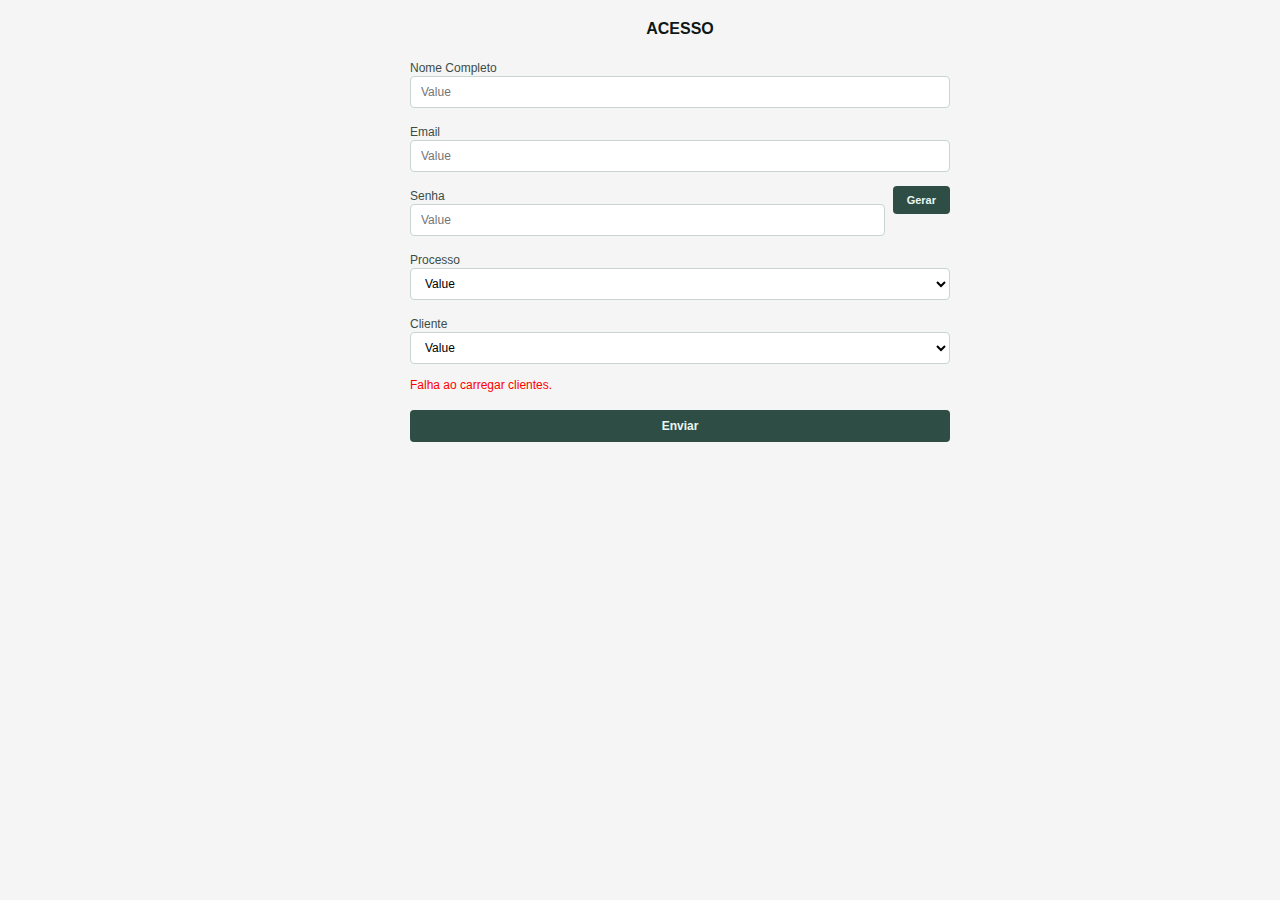
<file: frontend/access.html>
<!DOCTYPE html>
<html lang="pt-BR">
<head>
  <meta charset="UTF-8" />
  <meta name="viewport" content="width=device-width, initial-scale=1.0"/>
  <title>Acesso</title>

  <!-- estilos base -->
  <link rel="stylesheet" href="assets/css/reset.css">
  <link rel="stylesheet" href="assets/css/sidebar.css">
  <link rel="stylesheet" href="assets/css/access.css">
</head>

<body data-page="access">

  <!-- Sidebar padrão -->
  <div id="sidebarMount"></div>

  <main class="page-with-sidebar">
    <header class="acc-header">
      <h1>ACESSO</h1>
    </header>

    <section class="acc-body">
      <form id="accForm" class="access-form" autocomplete="off" novalidate>

        <div class="field">
          <label class="label" for="accName">Nome Completo</label>
          <input id="accName" type="text" class="input" placeholder="Value">
        </div>

        <div class="field">
          <label class="label" for="accEmail">Email</label>
          <input id="accEmail" type="email" class="input" placeholder="Value">
        </div>

        <div class="field field-inline">
          <div class="field-col">
            <label class="label" for="accPass">Senha</label>
            <input id="accPass" type="text" class="input" placeholder="Value">
          </div>
          <button type="button" id="btnGenPass" class="btn small">Gerar</button>
        </div>

        <div class="field">
          <label class="label" for="accProcess">Processo</label>
          <select id="accProcess" class="input select">
            <option>Value</option>
          </select>
        </div>

        <div class="field">
          <label class="label" for="accClient">Cliente</label>
          <select id="accClient" class="input select">
            <option>Value</option>
          </select>
        </div>

        <div id="accFeedback" class="feedback"></div>

        <div class="actions">
          <button type="submit" class="btn primary wide">Enviar</button>
        </div>

      </form>
    </section>
  </main>

  <script src="assets/js/api.js"></script>
  <script src="assets/js/nav.js" defer></script>
  <script src="assets/js/access.js"></script>

</body>
</html>
</file>
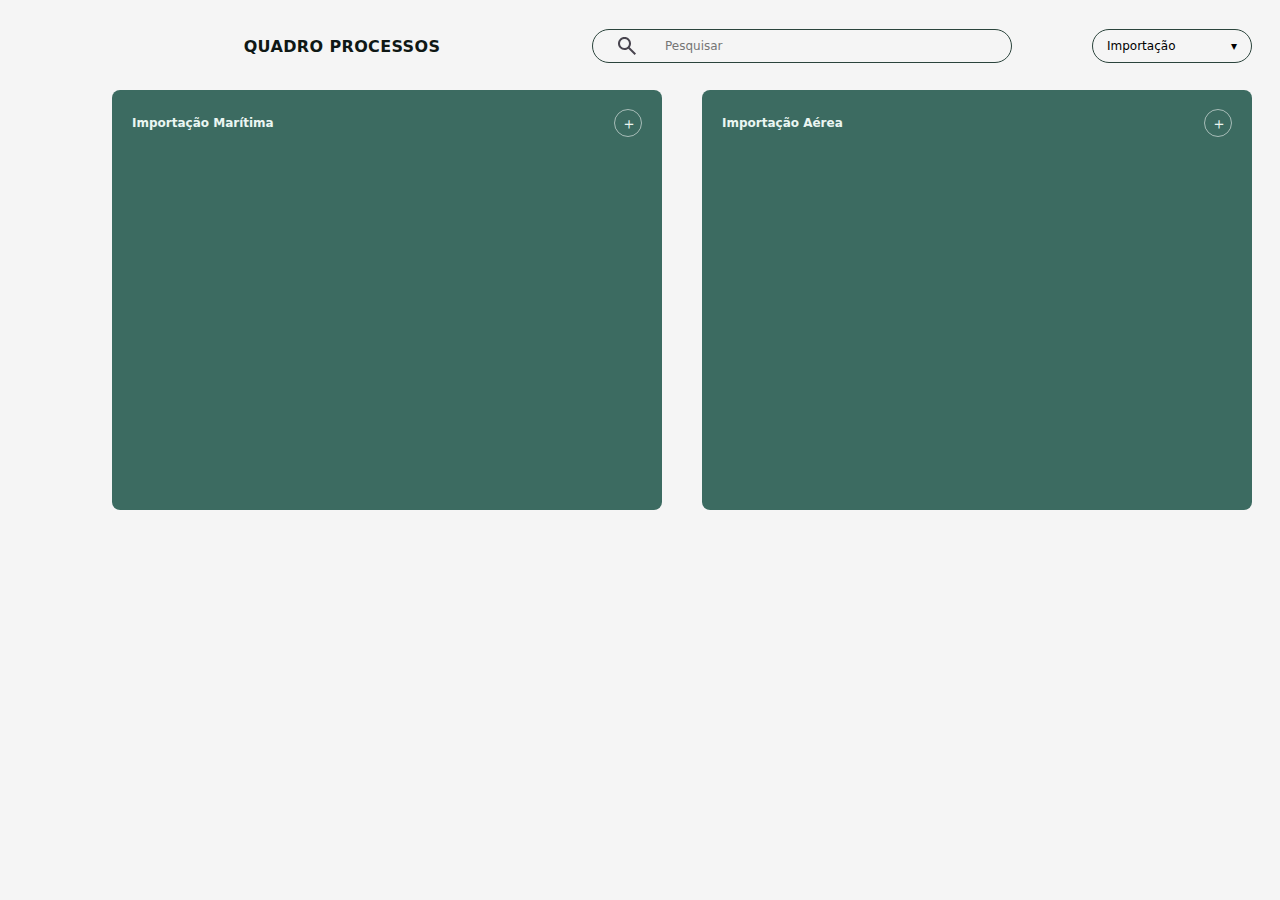
<file: frontend/board.html>
<!DOCTYPE html>
<html lang="pt-BR">
<head>
  <meta charset="UTF-8" />
  <meta name="viewport" content="width=device-width, initial-scale=1.0"/>
  <title>Quadro Processos</title>

  <link rel="stylesheet" href="assets/css/reset.css">
  <link rel="stylesheet" href="assets/css/sidebar.css">
  <link rel="stylesheet" href="assets/css/board.css">
</head>

<body data-page="board">

  <div id="sidebarMount"></div>

  <!-- Conteúdo principal -->
  <main class="page-with-sidebar">

    <header class="board-header">
      <h1>QUADRO PROCESSOS</h1>

      <div class="search-wrap" role="search">
        <img src="assets/img/icons/pesquisa.svg" alt="Pesquisar" class="loupe">
        <input id="repoSearch" class="search-input" type="search" placeholder="Pesquisar" aria-label="Pesquisar no repositório">
      </div>

      <div class="type-switch">
        <button id="typeBtn" class="type-btn">
          <span id="typeLabel">Importação</span>
          <span class="caret">▾</span>
        </button>

        <ul id="typeMenu" class="type-menu" hidden>
          <li data-type="importacao" class="active">Importação</li>
          <li data-type="exportacao">Exportação</li>
        </ul>
      </div>
    </header>

    <section class="board-area">

      <div class="lane" data-lane="maritima">
        <div class="lane-head">
          <h2 id="lane1Title">Importação Marítima</h2>
          <button class="lane-add" data-add="maritima" title="Adicionar card">＋</button>
        </div>

        <div class="lane-cards" id="laneMaritima"></div>
      </div>

      <div class="lane" data-lane="aerea">
        <div class="lane-head">
          <h2 id="lane2Title">Importação Aérea</h2>
          <button class="lane-add" data-add="aerea" title="Adicionar card">＋</button>
        </div>

        <div class="lane-cards" id="laneAerea"></div>
      </div>

    </section>

  </main>

  <!-- Popover -->
  <div id="cardPopover" class="popover" hidden>
    <div class="pop-box" role="dialog" aria-modal="false" aria-labelledby="popTitle">

      <div class="pop-head">
        <strong id="popTitle">INA_01 - Importação Geladeira</strong>

        <div class="pop-actions">

          <button type="button" class="icon-btn" id="pInspect" title="Inspecionar" aria-label="Inspecionar">
            <svg width="16" height="16" viewBox="0 0 24 24">
              <path d="M10 17a7 7 0 100-14 7 7 0 000 14zm11 4l-6-6"
                    fill="none" stroke="currentColor" stroke-width="1.6" stroke-linecap="round"/>
            </svg>
          </button>

          <button type="button" class="icon-btn" id="pAdd" title="Adicionar" aria-label="Adicionar">
            <svg width="16" height="16" viewBox="0 0 24 24">
              <path d="M12 5v14M5 12h14"
                    fill="none" stroke="currentColor" stroke-width="1.8" stroke-linecap="round"/>
            </svg>
          </button>

          <button type="button" class="icon-btn" id="pClose" title="Fechar" aria-label="Fechar">
            <svg width="16" height="16" viewBox="0 0 24 24">
              <path d="M6 6l12 12M18 6L6 18"
                    fill="none" stroke="currentColor" stroke-width="1.8" stroke-linecap="round"/>
            </svg>
          </button>

        </div>
      </div>

      <div class="meta-row">

        <div class="field">
          <label class="label">Data de início</label>
          <div class="date-inside">
            <input id="pStart" class="input sm" type="text" placeholder="dd/mm/aaaa">
            <span class="date-square" aria-hidden="true"></span>
          </div>
        </div>

        <div class="field">
          <label class="label">Data de conclusão</label>
          <div class="date-inside">
            <input id="pEnd" class="input sm" type="text" placeholder="dd/mm/aaaa">
            <span class="date-square" aria-hidden="true"></span>
          </div>
        </div>

        <div class="field">
          <label class="label">Status</label>
          <select id="pStatus" class="input sm">
            <option>Em andamento</option>
            <option>Concluído</option>
            <option>Cancelado</option>
          </select>
        </div>

      </div>

      <div id="pChecklist" class="checklist"></div>

      <div class="field obs">
        <label class="label">Observação</label>
        <input id="pObs" class="input" type="text">
      </div>

      <div class="docs-row">
        <div class="docs-left">
          <svg width="16" height="16" viewBox="0 0 24 24">
            <path d="M8 12l6-6a4 4 0 115.6 5.6l-8.5 8.5a6 6 0 11-8.5-8.5l8-8"
                  fill="none" stroke="currentColor" stroke-width="1.8" stroke-linecap="round"/>
          </svg>
          <span class="docs-txt">Documentos</span>
        </div>

        <div class="docs-right">
          <svg width="16" height="16" viewBox="0 0 24 24">
            <path d="M21 15a7 7 0 10-3 5l4 1-1-4z"
                  fill="none" stroke="currentColor" stroke-width="1.6" stroke-linecap="round" stroke-linejoin="round"/>
          </svg>

          <svg width="16" height="16" viewBox="0 0 24 24">
            <path d="M7 3h8l4 4v14H7zM15 3v4h4"
                  fill="none" stroke="currentColor" stroke-width="1.6" stroke-linecap="round" stroke-linejoin="round"/>
          </svg>

          <button class="kebab" id="docsMenuBtn" aria-label="Mais opções">⋯</button>

          <ul class="menu small" id="docsMenu" hidden>
            <li id="mDelete">Excluir card</li>
          </ul>
        </div>

      </div>

    </div>
  </div>

  <script src="assets/js/api.js"></script>
  <script src="assets/js/nav.js"></script>
  <script src="assets/js/board.js"></script>

</body>
</html>
</file>
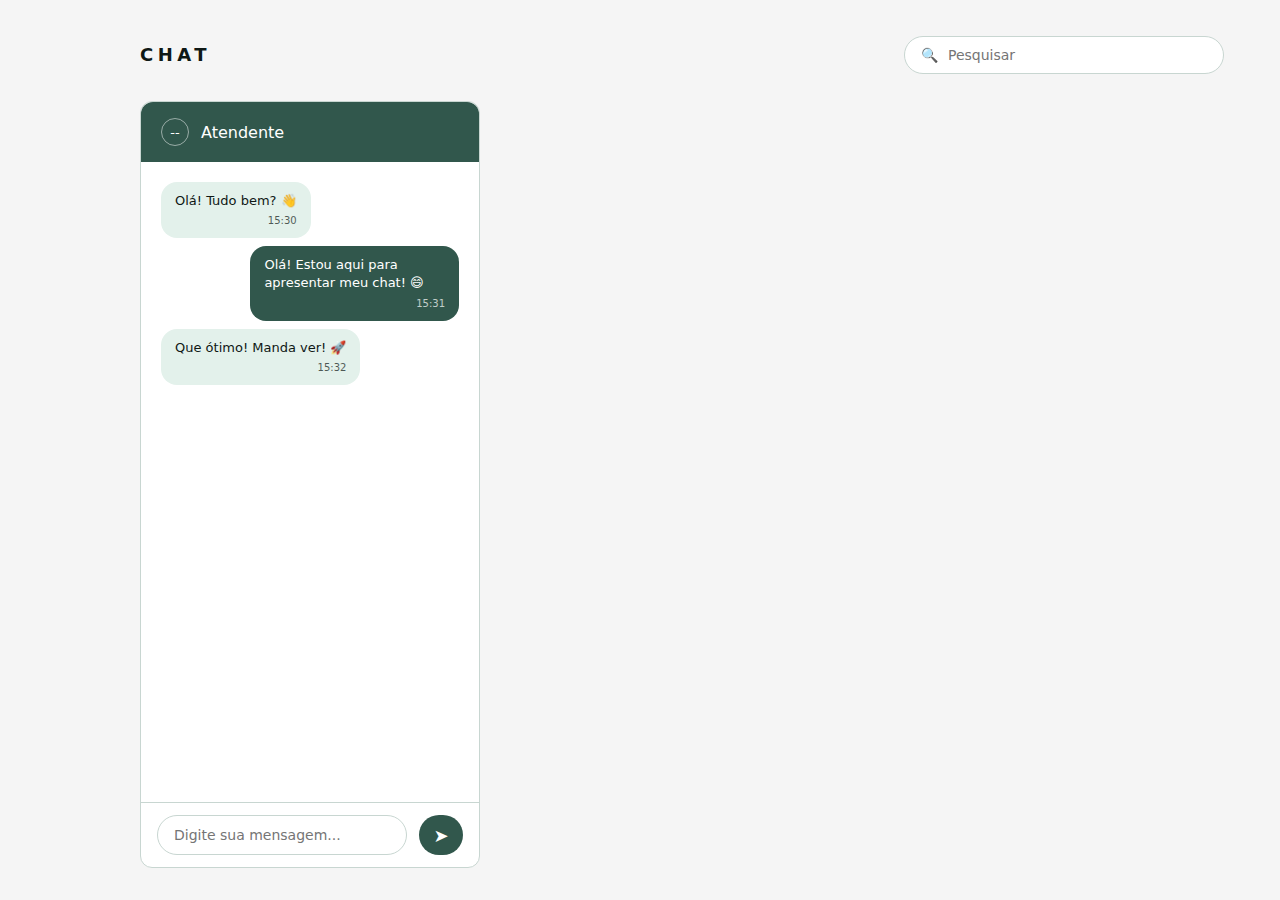
<file: frontend/chat.html>
<!DOCTYPE html>
<html lang="pt-BR">
<head>
  <meta charset="UTF-8" />
  <meta name="viewport" content="width=device-width, initial-scale=1.0"/>
  <title>Chat</title>

  <!-- mesmo padrão das outras páginas -->
  <link rel="stylesheet" href="assets/css/reset.css">
  <link rel="stylesheet" href="assets/css/sidebar.css">
  <link rel="stylesheet" href="assets/css/chat.css">
</head>
<body data-page="chat">
  <!-- Sidebar compartilhada (menu.html é injetado aqui pelo nav.js) -->
  <div id="sidebarMount"></div>

  <!-- Conteúdo principal -->
  <main class="page-with-sidebar chat-page">
    <header class="chat-header">
      <h1>CHAT</h1>

      <div class="chat-search">
        <span class="chat-search__icon">🔍</span>
        <input id="searchInput" type="text" placeholder="Pesquisar" />
      </div>
    </header>

    <section class="chat-layout">
      <!-- LISTA DE CONVERSAS -->
      <aside class="chat-list" id="threadList">
        <!-- preenchido via JS -->
      </aside>

      <!-- PAINEL DE MENSAGENS -->
      <section class="chat-panel" id="chatPanel">
        <header class="chat-panel__header">
          <div class="chat-panel__avatar" id="chatAvatar">--</div>
          <div class="chat-panel__info">
            <span class="chat-panel__name" id="chatContactName">Selecione um contato</span>
          </div>
        </header>

        <div class="chat-panel__messages" id="messagesContainer">
          <p class="chat-empty">Selecione uma conversa na lista ao lado.</p>
        </div>

        <form class="chat-input" id="chatForm">
          <input
            id="messageInput"
            type="text"
            placeholder="Digite sua mensagem..."
            autocomplete="off"
          />
          <button type="submit" aria-label="Enviar mensagem">
            ➤
          </button>
        </form>
      </section>
    </section>
  </main>

  <!-- scripts padrão -->
  <script src="assets/js/api.js"></script>
  <script src="assets/js/nav.js"></script>
  <script src="assets/js/chat.js"></script>
</body>
</html>
</file>
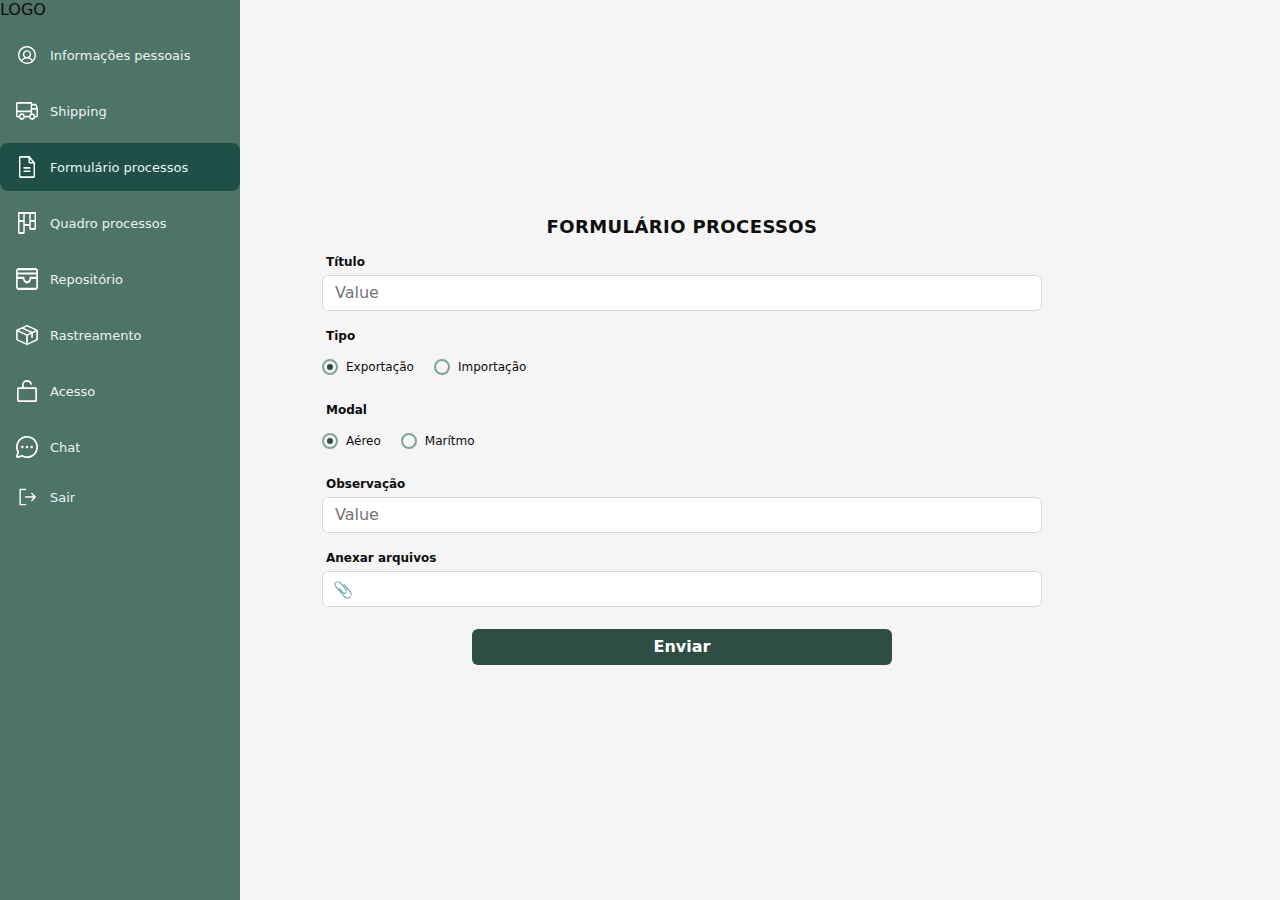
<file: frontend/forms.html>
<!DOCTYPE html>
<html lang="pt-BR">
<head>
  <meta charset="UTF-8" />
  <meta name="viewport" content="width=device-width, initial-scale=1.0"/>
  <title>Formulário Processos</title>

  <!-- base -->
  <link rel="stylesheet" href="assets/css/reset.css">
  <link rel="stylesheet" href="assets/css/sidebar.css">
  <link rel="stylesheet" href="assets/css/forms.css">
</head>
<body>
  <!-- Sidebar (ordem fixa; ativo em “Formulário processos”) -->
  <aside class="sidebar">
    <div class="logo-block">LOGO</div>
    <nav class="menu">
      <a href="profile.html"   class="menu-item">
        <img src="assets/img/icons/usuario.svg" alt=""><span class="menu-label">Informações pessoais</span>
      </a>
      <a href="shipping.html"  class="menu-item">
        <img src="assets/img/icons/caminhao.svg" alt=""><span class="menu-label">Shipping</span>
      </a>
      <a href="forms.html"     class="menu-item is-active">
        <img src="assets/img/icons/documento.svg" alt=""><span class="menu-label">Formulário processos</span>
      </a>
      <a href="#"              class="menu-item">
        <img src="assets/img/icons/tetris.svg" alt=""><span class="menu-label">Quadro processos</span>
      </a>
      <a href="#"              class="menu-item">
        <img src="assets/img/icons/pasta.svg" alt=""><span class="menu-label">Repositório</span>
      </a>
      <a href="#"              class="menu-item">
        <img src="assets/img/icons/caixa.svg" alt=""><span class="menu-label">Rastreamento</span>
      </a>
      <a href="#"              class="menu-item">
        <img src="assets/img/icons/cadeado.svg" alt=""><span class="menu-label">Acesso</span>
      </a>
      <a href="#"              class="menu-item">
        <img src="assets/img/icons/comentario.svg" alt=""><span class="menu-label">Chat</span>
      </a>

      <a href="#" class="menu-exit">
        <img src="assets/img/icons/sair.svg" alt=""><span class="menu-label">Sair</span>
      </a>
    </nav>
  </aside>

  <!-- Conteúdo -->
  <main class="page-with-sidebar">
    <section class="panel">
      <h1 class="title">FORMULÁRIO PROCESSOS</h1>

      <form id="procForm" class="form" autocomplete="off" novalidate>
        <!-- Título -->
        <div class="field">
          <label class="label" for="titulo">Título</label>
          <input id="titulo" class="input" type="text" placeholder="Value">
        </div>

        <!-- Tipo: Exportação / Importação (dots) -->
        <div class="field">
          <span class="label">Tipo</span>
          <div class="dot-group" role="radiogroup" aria-label="Tipo">
            <label class="dot">
              <input type="radio" name="tipo" value="exportacao" checked>
              <span aria-hidden="true"></span>
              <em>Exportação</em>
            </label>
            <label class="dot">
              <input type="radio" name="tipo" value="importacao">
              <span aria-hidden="true"></span>
              <em>Importação</em>
            </label>
          </div>
        </div>

        <!-- Modal: Marítmo / Aéreo (dots) -->
        <div class="field">
          <span class="label">Modal</span>
          <div class="dot-group" role="radiogroup" aria-label="Modal">
            <label class="dot">
              <input type="radio" name="modal" value="aereo" checked>
              <span aria-hidden="true"></span>
              <em>Aéreo</em>
            </label>
            <label class="dot">
              <input type="radio" name="modal" value="maritmo">
              <span aria-hidden="true"></span>
              <em>Marítmo</em>
            </label>
          </div>
        </div>

        <!-- Observação -->
        <div class="field">
          <label class="label" for="obs">Observação</label>
          <input id="obs" class="input" type="text" placeholder="Value">
        </div>

        <!-- Anexar arquivos -->
        <div class="field">
          <label class="label" for="anexo">Anexar arquivos</label>
          <label class="filebox">
            <input id="anexo" type="file" multiple>
            <span class="paperclip" aria-hidden="true">📎</span>
            <span id="fileText" class="filetext"> </span>
          </label>
        </div>

        <!-- Botão -->
        <div class="actions">
          <button type="submit" class="btn">Enviar</button>
        </div>
      </form>
    </section>
  </main>

  <script src="assets/js/forms.js"></script>
</body>
</html>
</file>
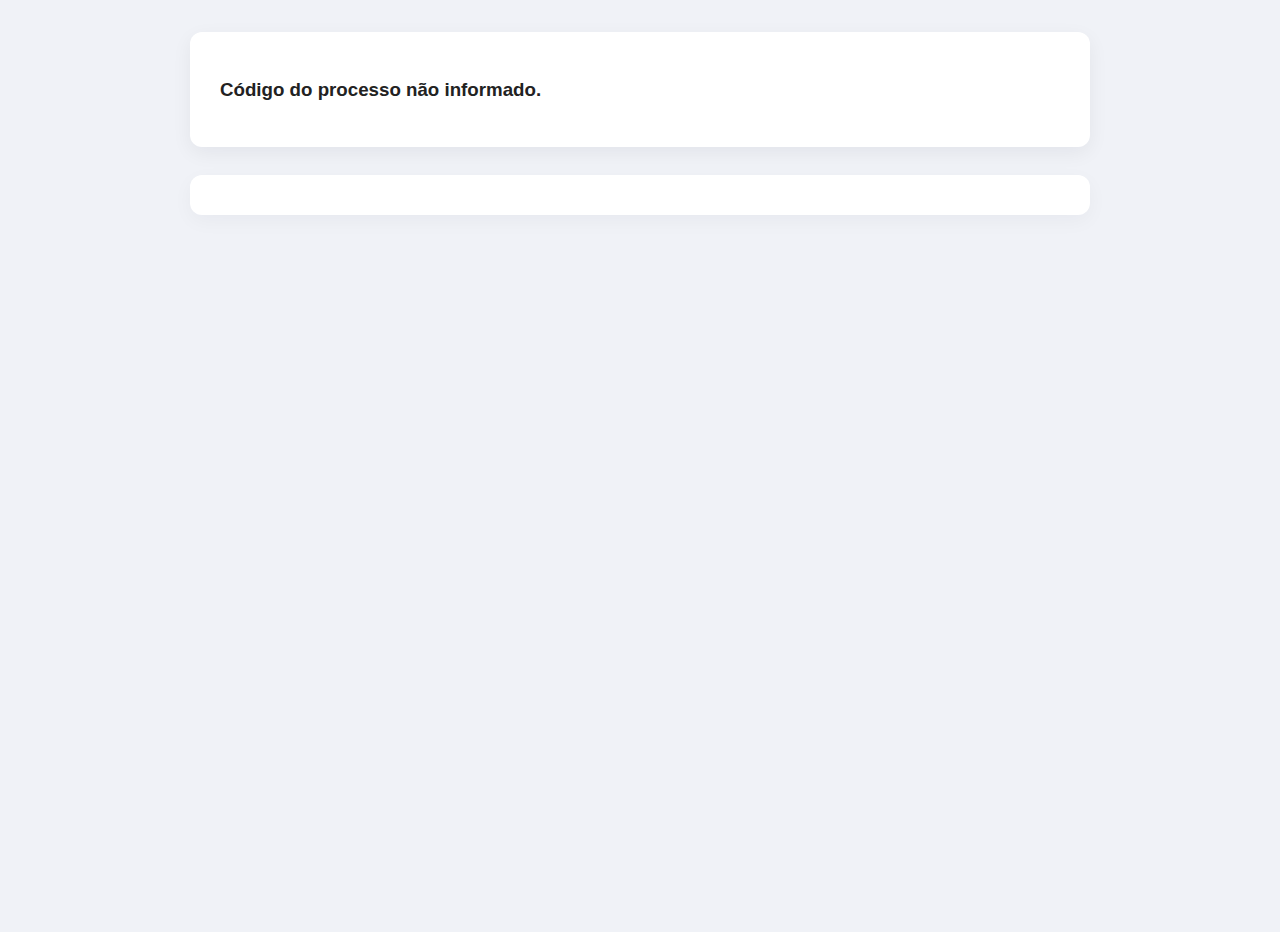
<file: frontend/processo.html>
<!DOCTYPE html>
<html lang="pt-BR">
<head>
  <meta charset="UTF-8" />
  <title>Processo</title>

  <meta name="viewport" content="width=device-width, initial-scale=1" />

  <style>
    :root{
      --bg:#f0f2f7;
      --card:#ffffff;
      --primary:#007bff;
      --text:#222;
      --muted:#6b7280;
      --radius:12px;
      --max-width:900px;
    }

    html,body{
      margin:0;
      padding:0;
      height:100%;
      background:var(--bg);
      font-family: "Inter", "Segoe UI", Roboto, Arial, sans-serif;
      color:var(--text);
    }

    .page {
      max-width: var(--max-width);
      margin: 32px auto;
      padding: 0 20px;
    }

    /* Card do processo */
    .card-processo {
      background: var(--card);
      border-radius: var(--radius);
      padding: 28px 30px;
      box-shadow: 0 6px 20px rgba(15, 23, 42, 0.06);
      margin-bottom: 28px;
    }

    .card-processo h2 {
      margin: 0 0 8px 0;
      font-size: 28px;
      letter-spacing: -0.5px;
    }

    .meta-row {
      display:flex;
      gap:24px;
      flex-wrap:wrap;
      margin-top: 12px;
    }

    .meta {
      font-size: 15px;
      color:var(--muted);
    }

    .meta strong {
      color:var(--text);
      font-weight:600;
      margin-right:6px;
    }

    .observacao {
      margin-top:16px;
      color:var(--muted);
      font-size:15px;
    }

    /* Arquivos */
    .arquivos-processo {
      background: var(--card);
      border-radius: var(--radius);
      padding: 20px 24px;
      box-shadow: 0 6px 20px rgba(15, 23, 42, 0.04);
    }

    .arquivos-processo h3 {
      margin: 0 0 16px 0;
      font-size: 20px;
      color:var(--text);
      display:inline-block;
      padding-bottom:6px;
      border-bottom:3px solid rgba(0,123,255,0.12);
    }

    .arquivos-processo ul {
      list-style: none;
      padding-left: 0;
      margin-top: 14px;
    }

    .arquivos-processo li {
      display:flex;
      align-items:center;
      justify-content:space-between;
      gap:12px;
      padding:10px 8px;
      border-radius:8px;
      transition: background .12s ease;
    }

    .arquivos-processo li:hover {
      background: rgba(0,0,0,0.03);
    }

    .file-left {
      display:flex;
      align-items:center;
      gap:12px;
    }

    .file-icon {
      width:36px;
      height:36px;
      border-radius:6px;
      background: linear-gradient(135deg,#eef6ff,#e6f0ff);
      display:inline-flex;
      align-items:center;
      justify-content:center;
      color:var(--primary);
      font-weight:700;
      font-size:14px;
      flex:0 0 36px;
    }

    .file-name {
      color: var(--primary);
      text-decoration:none;
      font-weight:600;
    }

    .file-name:hover {
      text-decoration: underline;
    }

    .file-meta {
      color:var(--muted);
      font-size:13px;
    }

    .file-actions {
      display:flex;
      align-items:center;
      gap:8px;
    }

    .btn-download {
      background: transparent;
      border: 1px solid rgba(0,0,0,0.08);
      padding:6px 10px;
      border-radius:8px;
      color:var(--primary);
      text-decoration:none;
      font-weight:600;
      font-size:14px;
    }

    .btn-download:hover {
      background: rgba(0,123,255,0.06);
    }

    /* Chat button */
    #btnChat {
      background: var(--primary);
      border: none;
      color: white;
      font-size: 20px;
      border-radius: 50%;
      width: 55px;
      height: 55px;
      display: flex;
      align-items: center;
      justify-content: center;
      cursor: pointer;
      position: fixed;
      bottom: 24px;
      right: 24px;
      box-shadow: 0 8px 24px rgba(0,0,0,0.12);
      transition: transform .12s ease, box-shadow .12s ease;
      z-index: 1200;
    }

    #btnChat:hover {
      transform: translateY(-2px);
      box-shadow: 0 10px 26px rgba(0,0,0,0.16);
    }

    /* Responsividade */
    @media (max-width:600px){
      .meta-row { gap:12px; }
      .card-processo h2 { font-size:22px; }
      .file-icon { width:32px; height:32px; flex:0 0 32px; }
    }

  </style>

</head>
<body>

  <div class="page">
    <div id="processo" class="card-processo" aria-live="polite"></div>

    <div id="arquivosContainer" class="arquivos-processo" aria-live="polite"></div>
  </div>

  <!-- Botão do chat (escondido até o JS habilitar) -->
  <button id="btnChat" style="display:none;" title="Conversar sobre este processo" aria-label="Abrir chat do processo">
    💬
  </button>

  <script src="./assets/js/processo.js"></script>

</body>
</html>
</file>
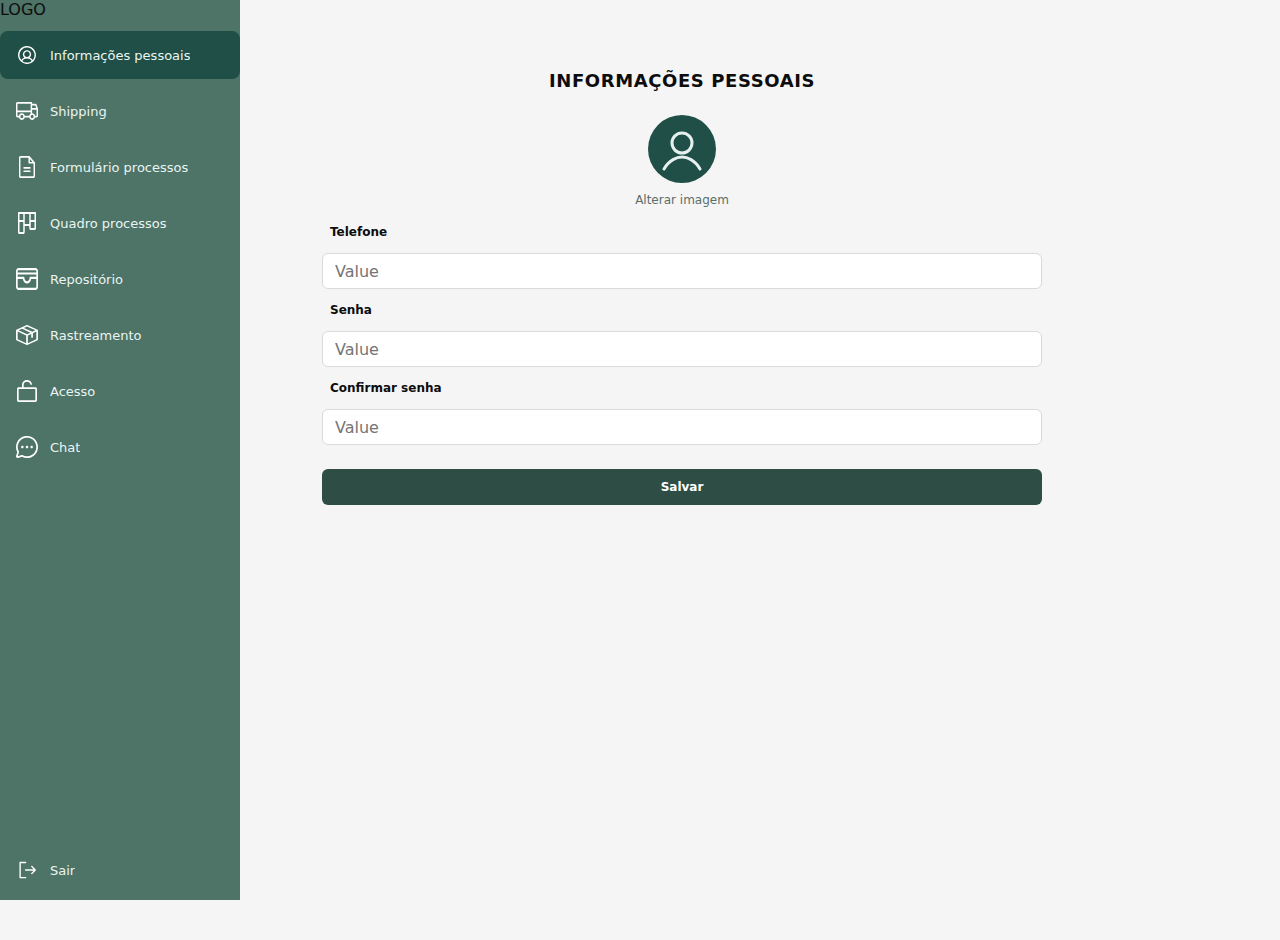
<file: frontend/profile.html>
<!doctype html>
<html lang="pt-BR">
<head>
  <meta charset="utf-8" />
  <meta name="viewport" content="width=device-width, initial-scale=1" />
  <title>Informações Pessoais</title>
  <link rel="stylesheet" href="assets/css/reset.css">
  <link rel="stylesheet" href="assets/css/sidebar.css"><!-- sidebar compartilhada -->
  <link rel="stylesheet" href="assets/css/profile.css">
</head>
<body data-page="profile">
  <!-- SIDEBAR PADRÃO (mesma ordem em todo o site) -->
    <aside class="sidebar">
        <div class="logo-block">LOGO</div>

        <nav class="menu">
            <a class="menu-item" data-key="profile"   href="profile.html">
            <img src="assets/img/icons/usuario.svg" alt=""><span class="menu-label">Informações pessoais</span>
            </a>
            <a class="menu-item is-active" data-key="shipping" href="shipping.html">
            <img src="assets/img/icons/caminhao.svg" alt=""><span class="menu-label">Shipping</span>
            </a>
            <a class="menu-item" data-key="forms"     href="#">
            <img src="assets/img/icons/documento.svg" alt=""><span class="menu-label">Formulário processos</span>
            </a>
            <a class="menu-item" data-key="costs"     href="#">
            <img src="assets/img/icons/tetris.svg" alt=""><span class="menu-label">Quadro processos</span>
            </a>
            <a class="menu-item" data-key="repo"      href="#">
            <img src="assets/img/icons/pasta.svg" alt=""><span class="menu-label">Repositório</span>
            </a>
            <a class="menu-item" data-key="tracking"  href="#">
            <img src="assets/img/icons/caixa.svg" alt=""><span class="menu-label">Rastreamento</span>
            </a>
            <a class="menu-item" data-key="access"    href="#">
            <img src="assets/img/icons/cadeado.svg" alt=""><span class="menu-label">Acesso</span>
            </a>
            <a class="menu-item" data-key="chat"      href="#">
            <img src="assets/img/icons/comentario.svg" alt=""><span class="menu-label">Chat</span>
            </a>
        </nav>

        <a class="menu-exit" href="#">
            <img src="assets/img/icons/sair.svg" alt=""><span class="menu-label">Sair</span>
        </a>
    </aside>

  <main class="content page-with-sidebar">
    <h1 class="title">INFORMAÇÕES PESSOAIS</h1>

    <section class="avatar">
      <svg class="avatar-icon" width="72" height="72" viewBox="0 0 72 72" aria-hidden="true">
        <circle cx="36" cy="36" r="34" fill="#1F4F46" />
        <circle cx="36" cy="30" r="10" fill="none" stroke="#E6F0EE" stroke-width="3" />
        <path d="M18 56c5-9 13-12 18-12s13 3 18 12" fill="none" stroke="#E6F0EE" stroke-width="3" stroke-linecap="round"/>
      </svg>
      <button type="button" class="avatar-link" id="btnAlterarImagem">Alterar imagem</button>
    </section>

    <form id="perfilForm" class="form" autocomplete="off" novalidate>
      <label for="telefone" class="label">Telefone</label>
      <input id="telefone" name="telefone" type="tel" placeholder="Value" class="input">

      <label for="senha" class="label">Senha</label>
      <input id="senha" name="senha" type="password" placeholder="Value" class="input">

      <label for="confirmar" class="label">Confirmar senha</label>
      <input id="confirmar" name="confirmar" type="password" placeholder="Value" class="input">

      <button type="submit" class="btn">Salvar</button>
    </form>
  </main>

  <script src="assets/js/nav.js" defer></script>
  <script src="assets/js/profile.js"></script>
</body>
</html>
</file>
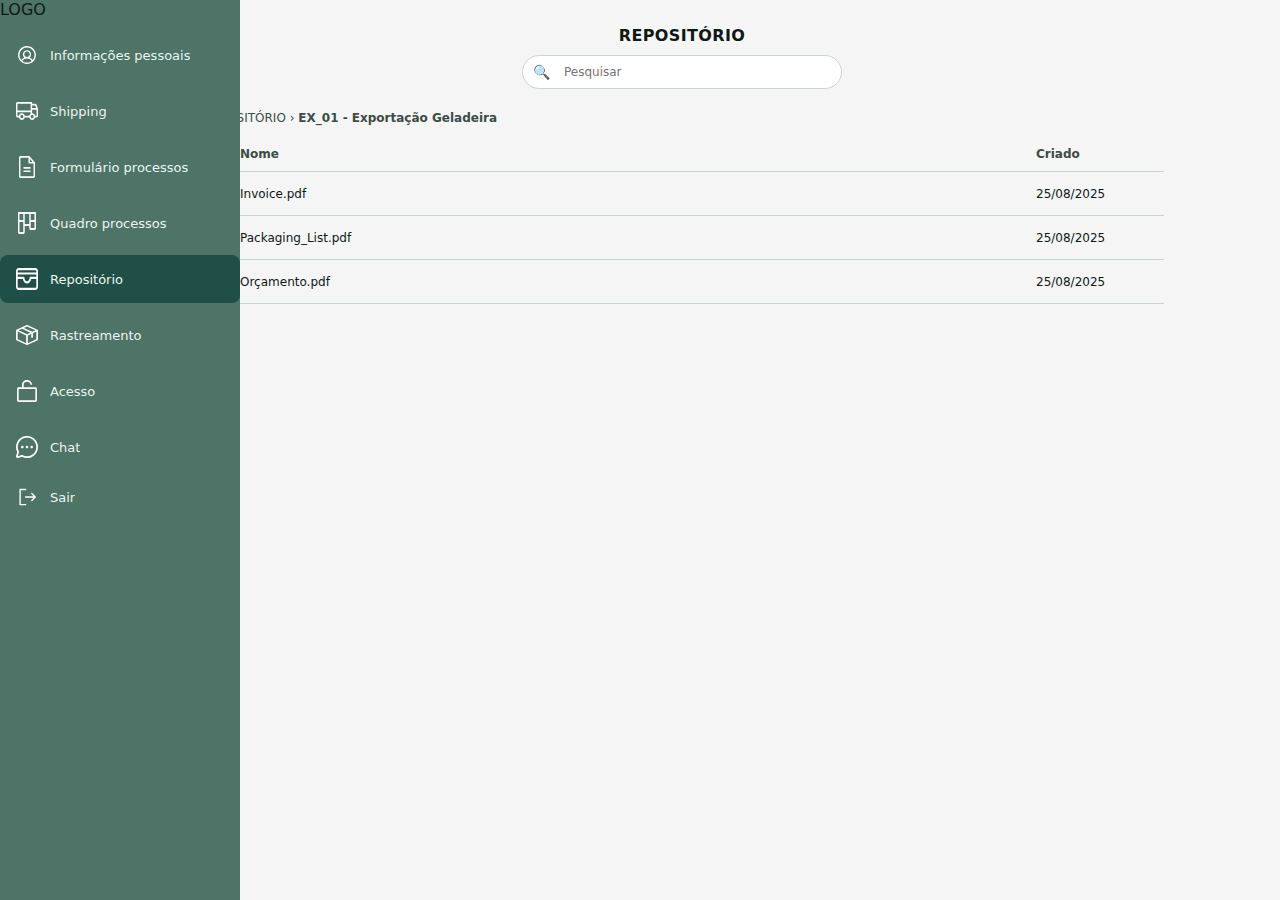
<file: frontend/repository-doc.html>
<!DOCTYPE html>
<html lang="pt-BR">
<head>
  <meta charset="UTF-8" />
  <meta name="viewport" content="width=device-width, initial-scale=1.0"/>
  <title>Repositório - Documentos</title>

  <link rel="stylesheet" href="assets/css/reset.css">
  <link rel="stylesheet" href="assets/css/sidebar.css">
  <link rel="stylesheet" href="assets/css/repository.css">
</head>
<body>
  <aside class="sidebar">
    <div class="logo-block">LOGO</div>
    <nav class="menu">
      <a href="profile.html"    class="menu-item"><img src="assets/img/icons/usuario.svg" alt=""><span class="menu-label">Informações pessoais</span></a>
      <a href="shipping.html"   class="menu-item"><img src="assets/img/icons/caminhao.svg" alt=""><span class="menu-label">Shipping</span></a>
      <a href="forms.html"      class="menu-item"><img src="assets/img/icons/documento.svg" alt=""><span class="menu-label">Formulário processos</span></a>
      <a href="board.html"      class="menu-item"><img src="assets/img/icons/tetris.svg" alt=""><span class="menu-label">Quadro processos</span></a>
      <a href="repository.html" class="menu-item is-active"><img src="assets/img/icons/pasta.svg" alt=""><span class="menu-label">Repositório</span></a>
      <a href="tracking.html"   class="menu-item"><img src="assets/img/icons/caixa.svg" alt=""><span class="menu-label">Rastreamento</span></a>
      <a href="#"               class="menu-item"><img src="assets/img/icons/cadeado.svg" alt=""><span class="menu-label">Acesso</span></a>
      <a href="#"               class="menu-item"><img src="assets/img/icons/comentario.svg" alt=""><span class="menu-label">Chat</span></a>
      <a href="#"               class="menu-exit"><img src="assets/img/icons/sair.svg" alt=""><span class="menu-label">Sair</span></a>
    </nav>
  </aside>

  <main class="page-with-sidebar">
    <header class="repo-header">
      <h1>REPOSITÓRIO</h1>
      <div class="search-wrap" role="search">
        <span class="loupe" aria-hidden="true">🔍</span>
        <input id="docSearch" class="search-input" type="search" placeholder="Pesquisar" aria-label="Pesquisar documentos">
      </div>
    </header>

    <section class="repo-wrap">
      <div class="repo-crumb">
        <a href="repository.html">REPOSITÓRIO</a> <span>›</span> <strong id="folderTitle">—</strong>
      </div>

      <table class="docs-table" aria-label="Documentos da pasta">
        <thead>
          <tr>
            <th class="col-icon" scope="col"></th>
            <th scope="col">Nome</th>
            <th class="col-date" scope="col">Criado</th>
          </tr>
        </thead>
        <tbody id="docsTbody">
          <!-- preenchido via JS -->
        </tbody>
      </table>
    </section>
  </main>

  <script src="assets/js/repository-doc.js"></script>
</body>
</html>
</file>
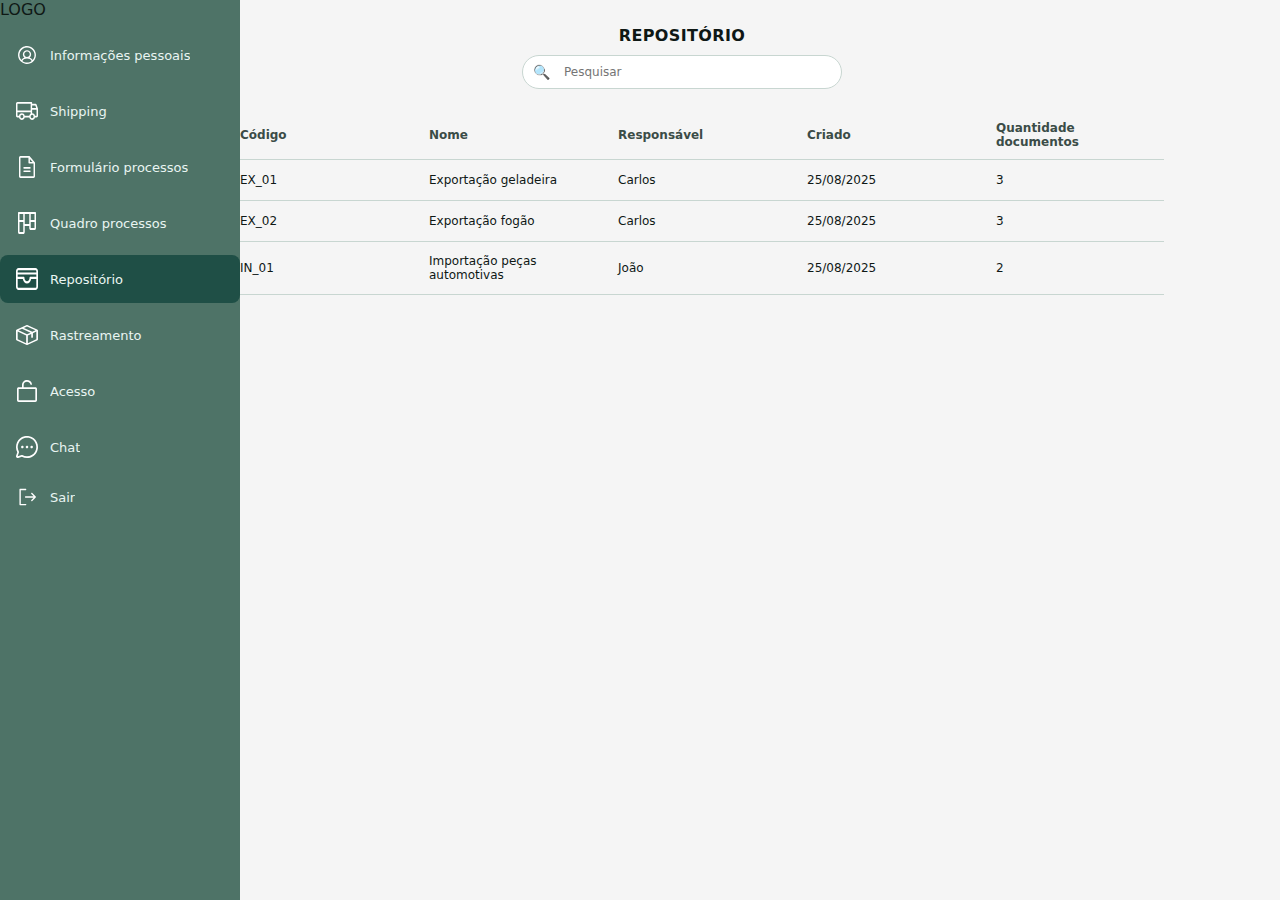
<file: frontend/repository.html>
<!DOCTYPE html>
<html lang="pt-BR">
<head>
  <meta charset="UTF-8" />
  <meta name="viewport" content="width=device-width, initial-scale=1.0"/>
  <title>Repositório</title>

  <link rel="stylesheet" href="assets/css/reset.css">
  <link rel="stylesheet" href="assets/css/sidebar.css">
  <link rel="stylesheet" href="assets/css/repository.css">
</head>
<body>
  <aside class="sidebar">
    <div class="logo-block">LOGO</div>
    <nav class="menu">
      <a href="profile.html"    class="menu-item"><img src="assets/img/icons/usuario.svg" alt=""><span class="menu-label">Informações pessoais</span></a>
      <a href="shipping.html"   class="menu-item"><img src="assets/img/icons/caminhao.svg" alt=""><span class="menu-label">Shipping</span></a>
      <a href="forms.html"      class="menu-item"><img src="assets/img/icons/documento.svg" alt=""><span class="menu-label">Formulário processos</span></a>
      <a href="board.html"      class="menu-item"><img src="assets/img/icons/tetris.svg" alt=""><span class="menu-label">Quadro processos</span></a>
      <a href="repository.html" class="menu-item is-active"><img src="assets/img/icons/pasta.svg" alt=""><span class="menu-label">Repositório</span></a>
      <a href="tracking.html"   class="menu-item"><img src="assets/img/icons/caixa.svg" alt=""><span class="menu-label">Rastreamento</span></a>
      <a href="#"               class="menu-item"><img src="assets/img/icons/cadeado.svg" alt=""><span class="menu-label">Acesso</span></a>
      <a href="#"               class="menu-item"><img src="assets/img/icons/comentario.svg" alt=""><span class="menu-label">Chat</span></a>
      <a href="#"               class="menu-exit"><img src="assets/img/icons/sair.svg" alt=""><span class="menu-label">Sair</span></a>
    </nav>
  </aside>

  <main class="page-with-sidebar">
    <header class="repo-header">
      <h1>REPOSITÓRIO</h1>
      <div class="search-wrap" role="search">
        <span class="loupe" aria-hidden="true">🔍</span>
        <input id="repoSearch" class="search-input" type="search" placeholder="Pesquisar" aria-label="Pesquisar no repositório">
      </div>
    </header>

    <section class="repo-wrap">
      <table class="repo-table" aria-label="Lista de processos no repositório">
        <thead>
          <tr>
            <th class="col-icon" scope="col"></th>
            <th scope="col">Código</th>
            <th scope="col">Nome</th>
            <th scope="col">Responsável</th>
            <th scope="col">Criado</th>
            <th scope="col" class="col-qty">Quantidade documentos</th>
          </tr>
        </thead>
        <tbody id="repoTbody">
          <tr data-href="repository-doc.html?id=EX_01" data-search="ex_01 exportação geladeira carlos 25/08/2025 3">
            <td class="col-icon" aria-hidden="true"><img src="assets/img/icons/pasta.svg" width="16" height="16" alt=""></td>
            <td>EX_01</td>
            <td>Exportação geladeira</td>
            <td>Carlos</td>
            <td>25/08/2025</td>
            <td class="col-qty">3</td>
          </tr>
          <tr data-href="repository-doc.html?id=EX_02" data-search="ex_02 exportação fogão carlos 25/08/2025 3">
            <td class="col-icon" aria-hidden="true"><img src="assets/img/icons/pasta.svg" width="16" height="16" alt=""></td>
            <td>EX_02</td>
            <td>Exportação fogão</td>
            <td>Carlos</td>
            <td>25/08/2025</td>
            <td class="col-qty">3</td>
          </tr>
          <tr data-href="repository-doc.html?id=IN_01" data-search="in_01 importação peças automotivas joão 25/08/2025 2">
            <td class="col-icon" aria-hidden="true"><img src="assets/img/icons/pasta.svg" width="16" height="16" alt=""></td>
            <td>IN_01</td>
            <td>Importação peças automotivas</td>
            <td>João</td>
            <td>25/08/2025</td>
            <td class="col-qty">2</td>
          </tr>
        </tbody>
      </table>
    </section>
  </main>

  <script src="assets/js/repository.js"></script>
</body>
</html>
</file>
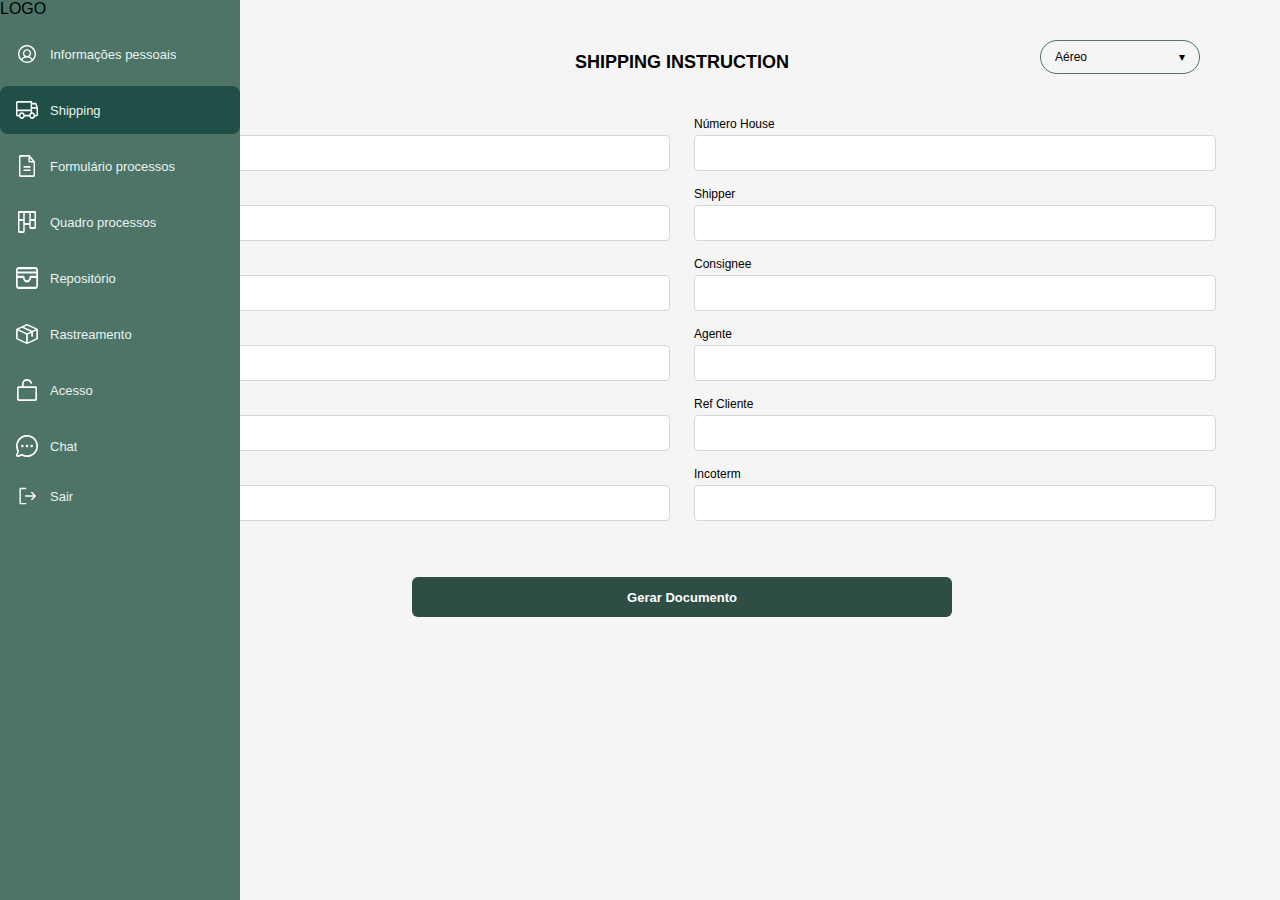
<file: frontend/shipping.html>
<!DOCTYPE html>
<html lang="pt-BR">
<head>
  <meta charset="UTF-8" />
  <meta name="viewport" content="width=device-width, initial-scale=1.0"/>
  <title>Shipping</title>

  <link rel="stylesheet" href="assets/css/reset.css">
  <link rel="stylesheet" href="assets/css/sidebar.css">
  <link rel="stylesheet" href="assets/css/shipping.css">
</head>
<body>
  <!-- Sidebar -->
  <aside class="sidebar">
    <div class="logo-block">LOGO</div>
    <nav class="menu">
      <a href="profile.html" class="menu-item">
        <img src="assets/img/icons/usuario.svg" alt="">
        <span class="menu-label">Informações pessoais</span>
      </a>
      <a href="shipping.html" class="menu-item is-active">
        <img src="assets/img/icons/caminhao.svg" alt="">
        <span class="menu-label">Shipping</span>
      </a>
      <a href="#" class="menu-item">
        <img src="assets/img/icons/documento.svg" alt="">
        <span class="menu-label">Formulário processos</span>
      </a>
      <a href="#" class="menu-item">
        <img src="assets/img/icons/tetris.svg" alt="">
        <span class="menu-label">Quadro processos</span>
      </a>
      <a href="#" class="menu-item">
        <img src="assets/img/icons/pasta.svg" alt="">
        <span class="menu-label">Repositório</span>
      </a>
      <a href="#" class="menu-item">
        <img src="assets/img/icons/caixa.svg" alt="">
        <span class="menu-label">Rastreamento</span>
      </a>
      <a href="#" class="menu-item">
        <img src="assets/img/icons/cadeado.svg" alt="">
        <span class="menu-label">Acesso</span>
      </a>
      <a href="#" class="menu-item">
        <img src="assets/img/icons/comentario.svg" alt="">
        <span class="menu-label">Chat</span>
      </a>

      <a href="#" class="menu-exit">
        <img src="assets/img/icons/sair.svg" alt="">
        <span class="menu-label">Sair</span>
      </a>
    </nav>
  </aside>

  <!-- Conteúdo -->
  <main class="page-with-sidebar">
    <section class="form-section">
      <h1 class="title">SHIPPING INSTRUCTION</h1>

      <!-- Botão de alternância -->
      <div class="header-right">
        <div class="type-switch">
          <button id="modalBtn" class="type-btn">
            <span id="modalLabel">Aéreo</span>
            <span class="caret">▾</span>
          </button>
          <ul id="modalMenu" class="type-menu" hidden>
            <li data-modal="aereo" class="active">Aéreo</li>
            <li data-modal="maritmo">Marítmo</li>
          </ul>
        </div>
      </div>

      <!-- Formulário Aéreo -->
      <form id="formAereo" class="form-tab active grid" autocomplete="off" novalidate>
        <!-- Linha 1 -->
        <div class="field">
          <label class="label">Origem</label>
          <input class="input" type="text">
        </div>
        <div class="field">
          <label class="label">Número House</label>
          <input class="input" type="text">
        </div>

        <!-- Linha 2 -->
        <div class="field">
          <label class="label">Destino</label>
          <input class="input" type="text">
        </div>
        <div class="field">
          <label class="label">Shipper</label>
          <input class="input" type="text">
        </div>

        <!-- Linha 3 -->
        <div class="field">
          <label class="label">ETD</label>
          <input class="input" type="text">
        </div>
        <div class="field">
          <label class="label">Consignee</label>
          <input class="input" type="text">
        </div>

        <!-- Linha 4 -->
        <div class="field">
          <label class="label">ETA</label>
          <input class="input" type="text">
        </div>
        <div class="field">
          <label class="label">Agente</label>
          <input class="input" type="text">
        </div>

        <!-- Linha 5 -->
        <div class="field">
          <label class="label">Cia Aérea</label>
          <input class="input" type="text">
        </div>
        <div class="field">
          <label class="label">Ref Cliente</label>
          <input class="input" type="text">
        </div>

        <!-- Linha 6 -->
        <div class="field">
          <label class="label">Número Master</label>
          <input class="input" type="text">
        </div>
        <div class="field">
          <label class="label">Incoterm</label>
          <input class="input" type="text">
        </div>

        <!-- Botão -->
        <div class="grid-full">
          <button type="submit" class="btn btn-wide">Gerar Documento</button>
        </div>
      </form>

      <!-- Formulário Marítmo -->
      <form id="formMaritmo" class="form-tab grid" autocomplete="off" novalidate>
        <!-- Linha 1 -->
        <div class="field">
          <label class="label">Origem</label>
          <input class="input" type="text">
        </div>
        <div class="field">
          <label class="label">Número House</label>
          <input class="input" type="text">
        </div>

        <!-- Linha 2 -->
        <div class="field">
          <label class="label">Destino</label>
          <input class="input" type="text">
        </div>
        <div class="field">
          <label class="label">Shipper</label>
          <input class="input" type="text">
        </div>

        <!-- Linha 3 -->
        <div class="field">
          <label class="label">ETD</label>
          <input class="input" type="text">
        </div>
        <div class="field">
          <label class="label">Consignee</label>
          <input class="input" type="text">
        </div>

        <!-- Linha 4 -->
        <div class="field">
          <label class="label">ETA</label>
          <input class="input" type="text">
        </div>
        <div class="field">
          <label class="label">Agente</label>
          <input class="input" type="text">
        </div>

        <!-- Linha 5 -->
        <div class="field">
          <label class="label">Armador</label>
          <input class="input" type="text">
        </div>
        <div class="field">
          <label class="label">Referência Cliente</label>
          <input class="input" type="text">
        </div>

        <!-- Linha 6 -->
        <div class="field">
          <label class="label">Número Master</label>
          <input class="input" type="text">
        </div>
        <div class="field">
          <label class="label">Incoterm</label>
          <input class="input" type="text">
        </div>

        <!-- Botão -->
        <div class="grid-full">
          <button type="submit" class="btn btn-wide">Gerar Documento</button>
        </div>
      </form>

    </section>
  </main>

  <script src="assets/js/shipping.js"></script>
</body>
</html>
</file>
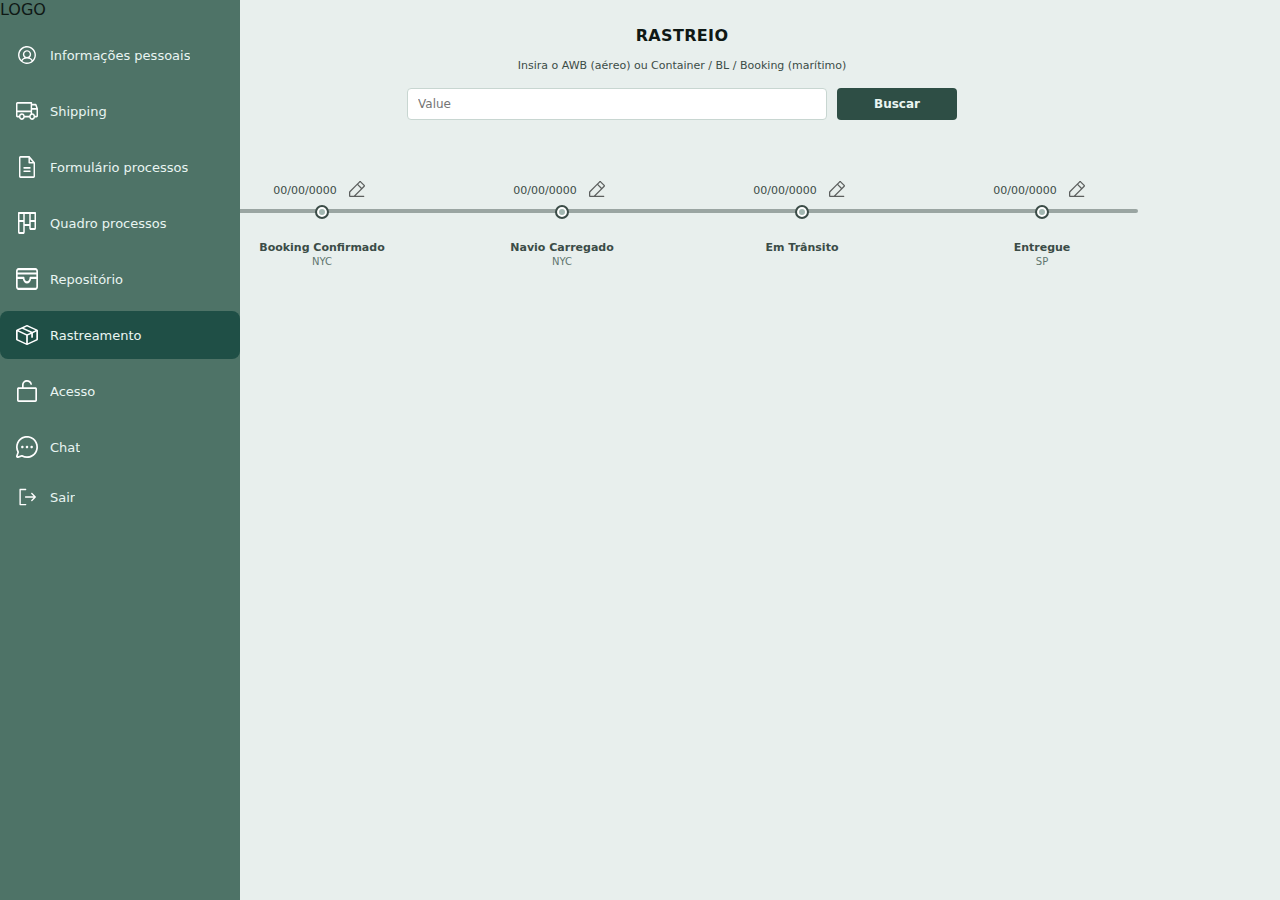
<file: frontend/tracking.html>
<!DOCTYPE html>
<html lang="pt-BR">
<head>
  <meta charset="UTF-8" />
  <meta name="viewport" content="width=device-width, initial-scale=1.0"/>
  <title>Rastreamento</title>

  <!-- estilos base e da sidebar (os mesmos que já usamos) -->
  <link rel="stylesheet" href="assets/css/reset.css">
  <link rel="stylesheet" href="assets/css/sidebar.css">
  <!-- estilo desta tela -->
  <link rel="stylesheet" href="assets/css/tracking.css">
</head>
<body>
  <!-- Sidebar padrão -->
  <aside class="sidebar">
    <div class="logo-block">LOGO</div>
    <nav class="menu">
      <a href="profile.html"    class="menu-item"><img src="assets/img/icons/usuario.svg" alt=""><span class="menu-label">Informações pessoais</span></a>
      <a href="shipping.html"   class="menu-item"><img src="assets/img/icons/caminhao.svg" alt=""><span class="menu-label">Shipping</span></a>
      <a href="forms.html"      class="menu-item"><img src="assets/img/icons/documento.svg" alt=""><span class="menu-label">Formulário processos</span></a>
      <a href="board.html"      class="menu-item"><img src="assets/img/icons/tetris.svg" alt=""><span class="menu-label">Quadro processos</span></a>
      <a href="repository.html" class="menu-item"><img src="assets/img/icons/pasta.svg" alt=""><span class="menu-label">Repositório</span></a>
      <a href="tracking.html"   class="menu-item is-active"><img src="assets/img/icons/caixa.svg" alt=""><span class="menu-label">Rastreamento</span></a>
      <a href="#"               class="menu-item"><img src="assets/img/icons/cadeado.svg" alt=""><span class="menu-label">Acesso</span></a>
      <a href="#"               class="menu-item"><img src="assets/img/icons/comentario.svg" alt=""><span class="menu-label">Chat</span></a>
      <a href="#"               class="menu-exit"><img src="assets/img/icons/sair.svg" alt=""><span class="menu-label">Sair</span></a>
    </nav>
  </aside>

  <main class="page-with-sidebar">
    <header class="trk-header">
      <h1>RASTREIO</h1>
      <p class="hint">Insira o AWB (aéreo) ou Container / BL / Booking (marítimo)</p>

      <form id="trkForm" class="search-line" role="search" autocomplete="off">
        <input id="trkInput" class="trk-input" type="search" placeholder="Value" aria-label="Código de rastreio">
        <button class="trk-btn" type="submit">Buscar</button>
      </form>

      <div id="trkFeedback" class="trk-feedback" aria-live="polite"></div>
    </header>

    <section class="trk-body">
      <!-- Linha do tempo -->
      <div class="timeline" aria-label="Linha do tempo do rastreio">
        <div class="timeline__dates" id="tlDates">
          <!-- datas por passo (preenchidas via JS) -->
        </div>

        <div class="timeline__bar">
          <div class="timeline__bar-fill" id="tlFill"></div>
        </div>

        <ol class="timeline__steps" id="tlSteps">
          <!-- passos (labels e cidades; preenchidos e atualizados via JS) -->
        </ol>
      </div>
    </section>
  </main>

  <script src="assets/js/tracking.js"></script>
</body>
</html>
</file>
<file: frontend/assets/css/sidebar.css>
/* ===== Sidebar padrão (usar em TODAS as páginas) ===== */
:root{
  --sidebar-bg:    #4E7367;   /* verde base */
  

  --sidebar-w: 84px;              /* largura colapsada */
  --sidebar-w-expanded: 240px;    /* largura expandida no hover */

  --icon-size: 22px;
  --row-h: 48px;

  --active-bg: #1F4F46;           /* faixa escura do ativo */
  --active-color: #EAF6F2;
}

/* fixa na lateral esquerda */
.sidebar{
  position: fixed;
  inset: 0 auto 0 0;
  width: var(--sidebar-w);
  background: var(--sidebar-bg);
  display: flex;
  flex-direction: column;
  z-index: 10;
  transition: width .2s ease;
  overflow: visible;
}
.sidebar:hover{ width: var(--sidebar-w-expanded); }



/* lista de itens */
.menu{
  flex: 1;
  display: grid;
  align-content: start;
  gap: 8px;
  padding: 12px 0;
}

/* item base: todos do mesmo tamanho */
.menu-item,
.menu-exit{
  height: var(--row-h);            /* 🔹 altura fixa */
  display: flex;
  align-items: center;
  justify-content: flex-start;
  gap: 12px;
  padding: 0 16px;                 /* 🔹 padding igual */
  border-radius: 8px;
  color: #E9F5F2;
  text-decoration: none;
  font-size: 14px;
  transition: background .2s, box-shadow .2s;
}

/* ícones */
.menu-item img,
.menu-exit img{
  width: var(--icon-size);
  height: var(--icon-size);
  display: block;
  object-fit: contain;
}

/* “Sair” colado embaixo */
.menu-exit{ margin-top: auto; padding-bottom: 12px; }

/* rótulos aparecem só no expandido */
.menu-label{
  white-space: nowrap;
  overflow: hidden;
  opacity: 0;
  width: 0;
  transform: translateX(-6px);
  transition: opacity .15s ease, transform .15s ease, width .15s ease;
  color: #E9F5F2;
  font-size: 13px;
}
.sidebar:hover .menu-label{
  opacity: 1;
  width: auto;
  transform: translateX(0);
}

/* ativo: faixa escura inteira */
.menu-item.is-active{
  background: var(--active-bg);
  box-shadow: none;
}
.sidebar:hover .menu-item.is-active .menu-label{
  color: var(--active-color);
}

/* remove focos do navegador */
.menu-item:focus,
.menu-item:focus-visible,
.menu-item:active,
.menu-exit:focus,
.menu-exit:focus-visible{
  outline: none !important;
  box-shadow: none !important;
  background-image: none !important;
}

/* conteúdo após sidebar */
.page-with-sidebar{ margin-left: var(--sidebar-w); }
</file>
<file: frontend/assets/css/access.css>
/* ============================================
   VARIÁVEIS
============================================ */
:root {
  --page-bg: #F5F5F5;
  --ink: #0F1815;
  --ink-2: #3b4c47;
  --line: #C8D6D1;
  --white: #fff;

  --btn: #2E4E45;
  --btn-ink: #EAF6F2;
  --btn-ghost: #dfe9e6;

  --ok: #265f52;
  --err: #b33;

  --sidebar-w: 80px;   /* largura padrão */
  --sidebar-w-open: 250px;
}

/* ============================================
   BASE
============================================ */
body {
  background: var(--page-bg);
  color: var(--ink);
  font-family: Arial, sans-serif;
  margin: 0;
}

/* ============================================
   TELA COM SIDEBAR
============================================ */
.page-with-sidebar {
  margin-left: var(--sidebar-w);
  padding: 20px;
  transition: margin-left .25s ease;
}

/* sidebar expandida */
.sidebar:hover ~ .page-with-sidebar {
  margin-left: var(--sidebar-w-open);
}

/* ============================================
   CABEÇALHO DA PÁGINA DE ACESSO
============================================ */
.acc-header {
  text-align: center;
  margin-bottom: 20px;
}

.acc-header h1 {
  font-size: 16px;
  margin: 0;
}

/* ============================================
   FORMULÁRIO DE ACESSO
============================================ */
.acc-body {
  display: flex;
  justify-content: center;
}

.access-form {
  width: 540px;
  max-width: 90vw;
  display: grid;
  gap: 14px;
}

.label {
  font-size: 12px;
  color: var(--ink-2);
  margin-bottom: 6px;
}

.input,
.select {
  width: 100%;
  height: 32px;
  border: 1px solid var(--line);
  border-radius: 4px;
  background: var(--white);
  padding: 0 10px;
  font-size: 12px;
}

.field-inline {
  display: grid;
  grid-template-columns: 1fr auto;
  gap: 8px;
}

/* ============================================
   BOTÕES
============================================ */
.btn {
  height: 32px;
  border-radius: 4px;
  border: 0;
  background: var(--btn);
  color: var(--btn-ink);
  padding: 0 14px;
  cursor: pointer;
  font-size: 12px;
  font-weight: 600;
}

.btn.small {
  height: 28px;
  font-size: 11px;
}

.btn.ghost {
  background: var(--btn-ghost);
  border: 1px solid var(--line);
  color: var(--ink);
}

.btn.wide {
  width: 100%;
}

/* ============================================
   FEEDBACK
============================================ */
.feedback {
  min-height: 18px;
  font-size: 12px;
  color: var(--ok);
}

/* ============================================
   MENU POP-OVER
============================================ */
.menu-pop {
  position: absolute;
  top: 100%;
  right: 0;
  background: var(--white);
  border: 1px solid var(--line);
  border-radius: 6px;
  padding: 6px;
  min-width: 180px;
  box-shadow: 0 6px 18px rgba(0,0,0,.12);
}

.menu-pop__item {
  width: 100%;
  padding: 8px 10px;
  font-size: 12px;
  border-radius: 4px;
  cursor: pointer;
}

.menu-pop__item:hover {
  background: #eef5f3;
}

/* ============================================
   SIDEBAR CORRIGIDA (SEM DUPLICAÇÕES)
============================================ */
.sidebar {
  position: fixed;
  top: 0;
  left: 0;
  height: 100vh;
  width: var(--sidebar-w);
  background-color: #4E7367;
  display: flex;
  flex-direction: column;
  justify-content: space-between;
  transition: width 0.3s ease;
  overflow: hidden;
}

/* expandida */
.sidebar:hover {
  width: var(--sidebar-w-open);
}

/* logo */
.logo-block {
  padding: 16px 0;
  text-align: center;
}

.logo-block img {
  width: 70px;
  object-fit: contain;
}

/* menu itens */
.menu {
  display: flex;
  flex-direction: column;
  gap: 12px;
  flex: 1;
  justify-content: center;
  width: 100%;
  padding: 0;
}

.menu-item,
.menu-exit {
  display: flex;
  align-items: center;
  gap: 12px;
  width: 100%;
  padding: 8px 16px;
  color: #fff;
  text-decoration: none;
  font-size: 15px;
  transition: background .2s ease, padding-left .2s ease;
}

.menu-item img,
.menu-exit img {
  width: 22px;
  height: 22px;
}

.menu-item:hover,
.menu-exit:hover {
  background-color: rgba(255,255,255,.12);
  border-radius: 6px;
  padding-left: 22px;
}

.menu-exit {
  margin-bottom: 20px;
}

/* remove destaque do ativo */
.is-active {
  background: transparent !important;
}
</file>
<file: frontend/assets/css/board.css>
:root{
  --page-bg:#F5F5F5;
  --lane-bg:#3C6B61;
  --card-bg:#E3ECE9;
  --ink:#0F1815;
  --ink-2:#3b4c47;
  --line:#C8D6D1;
  --pop-bg:#D8E3DF;
}

*{box-sizing:border-box}
:focus{outline:none}

/* HEADER */
body{
  background:var(--page-bg);
  color:var(--ink);
  font-family:system-ui,-apple-system,Segoe UI,Roboto,Arial,sans-serif;
  margin:0
}

.board-header{
  display:grid;
  grid-template-columns:1fr 420px 220px;
  align-items:center;
  gap:20px;
  padding:26px 28px 6px;

  /* >>> FIX de camadas para o dropdown não ficar atrás das colunas <<< */
  position:relative;
  z-index:10;
  background:var(--page-bg);
}

.board-header h1{
  justify-self:center;
  font-size:16px;
  font-weight:700;
  letter-spacing:.35px
}

/* Search */
.search-wrap{
  justify-self:center;
  width:420px;
  height:34px;
  border:1px solid #2B443C;
  border-radius:18px;
  background:#F5F5F5;
  display:flex;
  align-items:center
}
.loupe{margin-left:10px;font-size:14px}
.search-input{
  border:0;
  outline:0;
  height:100%;
  flex:1;
  padding:0 14px;
  background:transparent;
  font-size:12px
}

/* Switch */
.type-switch{
  position:relative;   /* contexto para o menu */
  z-index:11;          /* acima do header e das lanes */
  justify-self:end
}
.type-btn{
  height:34px;min-width:160px;padding:0 14px;
  border:1px solid #2B443C;border-radius:18px;
  background:#F5F5F5;font-size:12px;
  display:flex;align-items:center;justify-content:space-between;
  gap:8px;
  cursor:pointer
}
.type-menu{
  position:absolute;right:0;top:40px;width:160px;
  list-style:none;margin:0;padding:6px 0;background:#F5F5F5;
  border:1px solid #2B443C;
  border-radius:10px;
  box-shadow:0 6px 16px rgba(0,0,0,.08);

  /* >>> fica acima das colunas e do popover <<< */
  z-index:999;
}
.type-menu li{padding:8px 12px;font-size:12px;cursor:pointer}
.type-menu li:hover{background:#EEF5F3}
.type-menu li.active{font-weight:700}

/* BOARD */
.board-area{
  display:grid;grid-template-columns:1fr 1fr;gap:40px;
  padding:18px 28px 36px
}
.lane{
  background:var(--lane-bg);border-radius:8px;padding:16px;min-height:420px;
  position:relative;
  z-index:1; /* abaixo do header/menu */
}
.lane-head{
  display:flex;align-items:center;justify-content:space-between;margin:0 4px 14px
}
.lane-head h2{color:#EAF6F2;font-size:12px;font-weight:700}
.lane-add{
  width:28px;height:28px;border-radius:50%;
  border:1px solid rgba(255,255,255,.55);
  background:transparent;color:#EAF6F2;
  cursor:pointer;font-size:16px;line-height:26px
}

/* Cards */
.lane-cards{display:grid;gap:14px}
.card{
  background:var(--card-bg);border-radius:6px;padding:14px 12px;
  cursor:pointer;box-shadow:0 1px 0 rgba(0,0,0,.06)
}
.card .card-head{display:flex;align-items:center;justify-content:space-between;margin-bottom:8px}
.card .code{font-weight:700;font-size:12px}
.card .icons{display:flex;gap:10px;color:#263832;font-size:13px}
.card .desc{font-size:12px;margin-bottom:14px}
.card .foot{display:flex;gap:12px;font-size:14px}

/* ===== Popover ===== */
.popover[hidden]{display:none}
.popover{position:fixed;z-index:50}

.pop-box{
  width:560px;background:var(--pop-bg);
  border:1px solid var(--line);border-radius:8px;
  box-shadow:0 12px 26px rgba(0,0,0,.20);overflow:hidden
}
.pop-head{
  display:flex;align-items:center;justify-content:space-between;
  padding:10px 12px;border-bottom:1px solid var(--line)
}
.pop-head strong{font-size:13px;font-weight:700}
.pop-actions{display:flex;gap:10px}
.icon-btn{border:0;background:transparent;cursor:pointer;color:var(--ink-2);padding:2px 6px}

/* Metas */
.meta-row{
  display:grid;grid-template-columns:1fr 1fr 1fr;
  gap:10px;padding:10px 12px 8px
}
.field{display:grid;gap:5px}
.label{font-size:11px;font-weight:600;color:var(--ink-2)}
.input{height:26px;border:1px solid var(--line);border-radius:6px;background:#fff;padding:0 10px;font-size:12px}
.input.sm{height:24px}

/* calendário dentro do input */
.date-inside{position:relative}
.date-inside .input{padding-left:30px}
.date-square{
  position:absolute;left:7px;top:50%;transform:translateY(-50%);
  width:18px;height:18px;border:1px solid var(--line);border-radius:4px;background:#fff
}

/* Checklist */
.checklist{padding:2px 12px 0;display:grid;gap:8px}
.check{display:flex;align-items:center;gap:8px;font-size:12px}
.check input.round{
  appearance:none;width:12px;height:12px;border:2px solid #7ea59a;border-radius:50%;position:relative
}
.check input.round:checked::after{
  content:"";position:absolute;inset:2px;background:#2E4E45;border-radius:50%
}

/* Observação */
.field.obs{padding:8px 12px 10px}
.field.obs .input{height:24px}

/* Documentos */
.docs-row{
  display:flex;align-items:center;justify-content:space-between;
  padding:8px 12px;border-top:1px solid var(--line)
}
.docs-left{display:flex;align-items:center;gap:10px;color:var(--ink-2)}
.docs-right{display:flex;align-items:center;gap:12px;color:var(--ink-2)}
.docs-txt{font-size:12px}
.kebab{border:0;background:transparent;font-size:20px;line-height:12px;cursor:pointer;color:var(--ink-2);padding:0 2px}
.menu.small{
  position:absolute;right:10px;bottom:-2px;transform:translateY(100%);
  list-style:none;margin:0;padding:6px 0;background:#fff;border:1px solid var(--line);
  border-radius:8px;box-shadow:0 8px 16px rgba(0,0,0,.12)
}
.menu.small li{padding:8px 12px;font-size:12px;cursor:pointer;white-space:nowrap}
.menu.small li:hover{background:#EEF5F3}

/* Responsivo */
@media (max-width:1100px){
  .board-header{grid-template-columns:1fr;justify-items:center;gap:12px}
  .board-area{grid-template-columns:1fr}
}
</file>
<file: frontend/assets/css/chat.css>
/*Responsável: Nando Balzaneli*/
:root{
  --chat-bg:#F5F5F5;
  --chat-card-bg:#FFFFFF;
  --chat-line:#C8D6D1;
  --chat-ink:#0F1815;
  --chat-ink-soft:#6E7E7A;
  --chat-accent:#31574C;
  --chat-accent-soft:#E3F1EB;
}

/* ===== BODY / MAIN ===== */

body{
  margin:0;
  font-family: system-ui, -apple-system, BlinkMacSystemFont, "Segoe UI", sans-serif;
  background: var(--chat-bg);
  color: var(--chat-ink);
}

/* main que já vem com margin-left da sidebar */
.chat-page{
  padding: 32px 56px;
  min-height: 100vh;
  box-sizing: border-box;
  display: flex;
  flex-direction: column;
}

/* ===== HEADER (título + busca) ===== */

.chat-header{
  display:flex;
  align-items:center;
  justify-content:space-between;
  margin-bottom:24px;
}

.chat-header h1{
  font-size:18px;
  font-weight:600;
  letter-spacing:.25em;
  text-transform:uppercase;
}

/* barra de pesquisa */

.chat-search{
  display:flex;
  align-items:center;
  gap:8px;
  width:320px;
  padding:0 16px;
  border-radius:999px;
  border:1px solid var(--chat-line);
  background:var(--chat-card-bg);
}

.chat-search__icon{
  font-size:14px;
}

.chat-search input{
  border:none;
  outline:none;
  flex:1;
  height:36px;
  font-size:14px;
  background:transparent;
}

/* ===== LAYOUT PRINCIPAL (lista + painel) ===== */

.chat-layout{
  display:grid;
  grid-template-columns:minmax(0,340px) minmax(0,1fr);
  gap:24px;
  flex:1;
  min-height:0;
}

/* ===== LISTA DE CONVERSAS (ESQUERDA) ===== */

.chat-list{
  background:var(--chat-card-bg);
  border-radius:12px;
  border:1px solid var(--chat-line);
  overflow-y:auto;
}

.chat-list-item{
  width:100%;
  display:flex;
  align-items:center;
  justify-content:space-between;
  gap:8px;
  padding:14px 20px;
  border:none;
  border-bottom:1px solid var(--chat-line);
  background:transparent;
  cursor:pointer;
  text-align:left;
}

.chat-list-item:last-child{
  border-bottom:none;
}

.chat-list-item:hover{
  background:#EEF5F3;
}

.chat-list-item.is-active{
  background:#DFECE8;
}

.chat-list-meta{
  display:flex;
  align-items:center;
  gap:12px;
}

.chat-list-avatar{
  width:28px;
  height:28px;
  border-radius:999px;
  background:#E5F0EC;
  display:flex;
  align-items:center;
  justify-content:center;
  font-size:13px;
  color:var(--chat-accent);
}

.chat-list-text{
  display:flex;
  flex-direction:column;
  gap:3px;
}

.chat-list-name{
  font-size:14px;
  font-weight:500;
}

.chat-list-preview{
  font-size:12px;
  color:var(--chat-ink-soft);
}

.chat-list-unread{
  min-width:22px;
  height:22px;
  border-radius:999px;
  background:var(--chat-accent);
  color:#fff;
  font-size:12px;
  display:flex;
  align-items:center;
  justify-content:center;
}

.chat-list-unread[hidden]{
  display:none;
}

/* ===== PAINEL (DIREITA) ===== */

.chat-panel{
  background:var(--chat-card-bg);
  border-radius:12px;
  border:1px solid var(--chat-line);
  display:flex;
  flex-direction:column;
  min-height:0;
}

/* cabeçalho do painel */

.chat-panel__header{
  display:flex;
  align-items:center;
  gap:12px;
  padding:16px 20px;
  background:var(--chat-accent);
  color:#fff;
  border-radius:12px 12px 0 0;
}

.chat-panel__avatar{
  width:28px;
  height:28px;
  border-radius:999px;
  border:1px solid rgba(255,255,255,.5);
  display:flex;
  align-items:center;
  justify-content:center;
  font-size:13px;
}

.chat-panel__name{
  font-weight:500;
}

/* mensagens */

.chat-panel__messages{
  flex:1;
  padding:20px;
  overflow-y:auto;
  display:flex;
  flex-direction:column;
  gap:8px;
}

.chat-empty{
  font-size:13px;
  color:var(--chat-ink-soft);
}

/* bolhas */

.chat-bubble {
  max-width: 70%;
  padding: 10px 14px;
  border-radius: 16px;
  font-size: 13px;
  line-height: 1.4;
  display: flex;
  flex-direction: column;
  gap: 4px;
}

.chat-bubble p {
  margin: 0;
  word-wrap: break-word;
}

.chat-bubble .time {
  font-size: 10px;
  opacity: 0.7;
  text-align: right;
}

/* mensagem recebida */
.chat-bubble.them {
  align-self: flex-start;
  background: #E3F1EB;
  color: var(--chat-ink);
}

/* minha mensagem */
.chat-bubble.me {
  align-self: flex-end;
  background: var(--chat-accent);
  color: #fff;
}

/* animação leve */
.chat-bubble {
  animation: msgFade 0.25s ease-in-out;
}

@keyframes msgFade {
  from {
    opacity: 0;
    transform: translateY(8px);
  }
  to {
    opacity: 1;
    transform: translateY(0);
  }
}
/* input */

.chat-input{
  display:flex;
  align-items:center;
  gap:12px;
  padding:12px 16px;
  border-top:1px solid var(--chat-line);
  border-radius:0 0 12px 12px;
}

.chat-input input{
  flex:1;
  height:40px;
  border-radius:999px;
  border:1px solid var(--chat-line);
  padding:0 16px;
  font-size:14px;
}

.chat-input button{
  width:44px;
  height:40px;
  border-radius:999px;
  border:none;
  background:var(--chat-accent);
  color:#fff;
  font-size:18px;
  cursor:pointer;
}

.chat-input button:disabled{
  opacity:.6;
  cursor:default;
}
</file>
<file: frontend/assets/css/forms.css>
:root{
  --page-bg:#F5F5F5;
  --panel-bg:#E3EAE7;     /* tom suave do card */
  --input-bg:#fff;
  --input-bd:#D2DBD7;
  --btn-bg:#2E4E45;
  --btn-bg-hover:#29473F;
  --txt:#0E0E0E;
  --radius:6px;

  --panel-w: 720px;       /* largura do conteúdo central como no Figma */
}

body{
  background:var(--page-bg);
  color:var(--txt);
  font-family:system-ui,-apple-system,Segoe UI,Roboto,Arial,sans-serif;
  margin:0;
}


.title {
  text-align: center;
  font-size: 18px;
  font-weight: 700;
  letter-spacing: .4px;
  margin: -20px 0 18px;   /* 🔥 sobe o título sem mexer no resto */
}


/* formulário em coluna, com respiro grande entre blocos */
.form{ display:grid; gap:18px; }

/* campo padrão */
.field{ display:grid; gap:6px; }
.label{ font-size:12px; font-weight:600; margin-left:4px; }
.input{
  height:36px;
  background:var(--input-bg);
  border:1px solid var(--input-bd);
  border-radius:var(--radius);
  padding:0 12px;
  outline:none;
}


/* ===== dots Exportação/Importação (iguais aos que usamos no Shipping) ===== */
.dot-group{ display:flex; gap:20px; align-items:center; }
.dot{
  display:inline-flex; align-items:center; gap:8px;
  cursor:pointer; user-select:none; height:36px;
}
.dot input{ appearance:none; position:absolute; opacity:0; }
.dot span{
  width:16px; height:16px; border:2px solid #7ea59a; border-radius:50%;
  display:inline-block; position:relative;
}

.dot input:checked + span::after {
  content: "";
  position: absolute;
  inset: 3px;
  background: #2E4E45;
  border-radius: 50%;
}

/* O JavaScript precisa estar ajustado (com a lógica de updateDotSelection) */

.dot em{ font-style:normal; font-size:12px; }
/* ===== file input estilizado ===== */
.filebox{
  height:36px; display:flex; align-items:center; gap:10px;
  background:#fff; border:1px solid var(--input-bd); border-radius:var(--radius);
  padding:0 10px; position:relative; overflow:hidden;
}
.filebox input[type="file"]{
  position:absolute; inset:0; opacity:0; cursor:pointer;
}
.paperclip {
  width: 18px;
  height: 18px;
  object-fit: contain;
  opacity: 0.85;
  transition: opacity 0.2s ease;
}

.filebox:hover .paperclip {
  opacity: 1;
}

.filetext{ font-size:12px; color:#6d7b76; }

/* ===== botão ===== */
.actions{ margin-top:4px; }
.btn{
  width:420px; height:36px; display:block; margin:0 auto;
  background:var(--btn-bg); color:#fff; border:0; border-radius:var(--radius);
  font-weight:600; cursor:pointer;
}
.btn:hover{ background:var(--btn-bg-hover); }

/* responsivo */
@media (max-width:780px){
  :root{ --panel-w:92vw; }
  .btn{ width:100%; }
}
/* ===== painel central ===== */
.page-with-sidebar {
  min-height: 100vh;           /* ocupa a tela inteira */
  display: flex;
  justify-content: center;     /* centraliza horizontal */
  align-items: center;         /* centraliza vertical */
  padding: 0;                  /* remove afastamento extra */
}

.panel {
  width: var(--panel-w);
  background: transparent;
  padding: 0;
  border-radius: 0;
  box-shadow: none;
}
</file>
<file: frontend/assets/css/profile.css>
:root{
  --content-bg:#F5F5F5;
  --text:#0D0D0D;
  --input-bg:#FFFFFF;
  --input-bd:#DADADA;
  --btn-bg:#2E4E45;
  --btn-bg-hover:#29473F;
  --radius:6px;
  --content-max:720px;
}
body{ background:var(--content-bg); color:var(--text); font-family:system-ui,-apple-system,Segoe UI,Roboto,Arial,sans-serif; }
.content{ padding:34px 40px; display:grid; justify-items:center; align-content:start; }
.title{ margin:6px 0 22px; font-size:18px; font-weight:700; letter-spacing:.6px; text-align:center; }
.avatar{ display:grid; justify-items:center; gap:8px; margin-bottom:18px; }
.avatar-link{ background:none; border:0; padding:0; font-size:12px; color:#5B6F6A; cursor:pointer; }
.form{ width:100%; max-width:var(--content-max); display:grid; gap:14px; }
.label{ font-size:12px; font-weight:600; margin-left:8px; }
.input{ height:36px; background:var(--input-bg); border:1px solid var(--input-bd); border-radius:var(--radius); padding:0 12px; outline:none; }
.input:focus{ border-color:#9ec7bc; box-shadow:0 0 0 3px rgba(158,199,188,.25); }
.btn{ margin-top:10px; height:36px; background:var(--btn-bg); color:#fff; border:0; border-radius:var(--radius); cursor:pointer; font-size:12px; font-weight:600; }
.btn:hover{ background:var(--btn-bg-hover); }
@media (max-width:980px){ :root{ --content-max:620px; } }
@media (max-width:760px){ .content{ padding:28px 18px; } :root{ --content-max:92vw; } }
.content {
  margin-top: 40px;
  padding: 34px 40px;
  display: grid;
  justify-items: center;
  align-content: start;
}
.title {
  margin-top: -4px; /* sobe o título um pouco */
}
</file>
<file: frontend/assets/css/repository.css>
:root{
  --page-bg:#F5F5F5;
  --lane-bg:#3C6B61;
  --ink:#0F1815;
  --ink-2:#3b4c47;
  --line:#C8D6D1;
  --row:#F2F6F5;
  --white:#fff;
}

*{box-sizing:border-box}
body{
  margin:0;
  background:var(--page-bg);
  color:var(--ink);
  font-family:system-ui,-apple-system,Segoe UI,Roboto,Arial,sans-serif;
}

/* ====== HEADER (título + busca) ====== */
.repo-header{
  display:grid;
  grid-template-rows:auto auto;
  justify-items:center;
  gap:10px;
  padding:26px 28px 0;
}
.repo-header h1{
  font-size:16px;
  font-weight:700;
  letter-spacing:.35px;
  margin:0;
}
.search-wrap{
  width:320px;height:34px;border:1px solid var(--line);border-radius:18px;
  background:var(--white);display:flex;align-items:center;justify-content:flex-start;
}
.loupe{margin-left:10px;font-size:14px}
.search-input{
  border:0;outline:0;height:100%;flex:1;padding:0 14px;background:transparent;font-size:12px
}

/* ====== CONTAINER ====== */
.repo-wrap{
  max-width:980px;
  margin:22px auto 40px;
  padding:0 8px;
}

/* ====== TABELA DE PASTAS ====== */
.repo-table{
  width:100%;
  border-collapse:collapse;
  table-layout:fixed;
  background:transparent;
  font-size:12px;
  color:var(--ink-2);
}
.repo-table thead th{
  text-align:left;
  font-weight:700;
  padding:10px 12px;
  border-bottom:1px solid var(--line);
  color:var(--ink-2);
}
.repo-table thead th.col-icon{width:28px}
.repo-table thead th.col-qty{width:180px}

.repo-table tbody td{
  padding:12px 12px;
  border-bottom:1px solid var(--line);
  background:transparent;
  color:var(--ink);
}
.repo-table tbody tr{
  transition:background .15s ease;
  cursor:pointer;
}
.repo-table tbody tr:hover{
  background:var(--row);
}
.repo-table tbody td.col-icon{width:28px;color:#78908a}
.repo-table img{display:block;opacity:.95}

/* ====== BREADCRUMB (tela de documentos) ====== */
.repo-crumb{
  font-size:12px;
  color:var(--ink-2);
  margin:4px 0 12px;
  padding:0 4px;
}
.repo-crumb a{
  color:var(--ink-2);
  text-decoration:none;
}
.repo-crumb a:hover{ text-decoration:underline; }

/* ====== TABELA DE DOCUMENTOS ====== */
.docs-table{
  width:100%;
  border-collapse:collapse;
  table-layout:fixed;
  font-size:12px;
}
.docs-table thead th{
  text-align:left;
  font-weight:700;
  padding:10px 12px;
  border-bottom:1px solid var(--line);
  color:var(--ink-2);
}
.docs-table thead th.col-icon{width:28px}
.docs-table thead th.col-date{width:140px}

.docs-table tbody td{
  padding:12px 12px;
  border-bottom:1px solid var(--line);
  color:var(--ink);
}
.docs-table tbody tr{transition:background .15s ease; cursor:default;}
.docs-table tbody tr:hover{ background:var(--row); }

@media (max-width: 760px){
  .repo-wrap{max-width:100%;padding:0 16px}
  .repo-table thead th.col-qty,
  .repo-table tbody td.col-qty{display:none}
  .docs-table thead th.col-date,
  .docs-table tbody td.col-date{width:auto}
}
</file>
<file: frontend/assets/css/shipping.css>
:root{
  --bg:#F5F5F5;
  --form-bg:#F5F5F5;
  --input-bg:#fff;
  --input-bd:#cfd9d6;
  --btn-bg:#2E4E45;
  --btn-text:#fff;
  --radius:4px;

  --gap-x:24px;
  --gap-y:16px;
}

/* ===== BODY ===== */
body{
  font-family: Arial, sans-serif;
  background: var(--bg);
  margin: 0;
}

/* ===== FORMULÁRIO ===== */
.form-section{ padding:40px; position: relative; }
.title{
  text-align:center;
  font-size:18px;
  font-weight:700;
  margin-bottom:20px;
}

/* Grid principal: 2 colunas */
.grid{
  display:grid;
  grid-template-columns:repeat(2,1fr);
  column-gap:var(--gap-x);
  row-gap:var(--gap-y);
  background:var(--form-bg);
  padding:24px;
  border-radius:8px;
}
.grid-full{ grid-column:1 / -1; }

/* utilitários para forçar coluna */
.col-1{ grid-column:1; }
.col-2{ grid-column:2; }

/* Campos padrão */
.field{ display:flex; flex-direction:column; gap:4px; }
.label{ font-size:12px; font-weight:500; }
.input{
  background:var(--input-bg);
  border:1px solid var(--input-bd);
  border-radius:var(--radius);
  padding:6px 10px;
  height:36px;
}

/* Grupo compacto p/ as duas datas dividirem UMA coluna */
.field-group-compact{
  display:grid;
  grid-template-columns:1fr 1fr;  /* cada data ocupa metade */
  gap:var(--gap-x);
  align-items:end;
}

/* Dots (Routing/Carga) */
.dot{ display:inline-flex; align-items:center; height:36px; cursor:pointer; }
.dot input{ appearance:none; position:absolute; opacity:0; }
.dot span{
  width:16px; height:16px; border:2px solid #7ea59a; border-radius:50%;
  display:inline-block; position:relative;
}
.dot input:checked + span::after{
  content:""; position:absolute; inset:3px; background:#2E4E45; border-radius:50%;
}

/* Botão */
.btn{
  background:var(--btn-bg);
  color:var(--btn-text);
  border:0; border-radius:6px;
  height:40px;
  padding:0 16px;
  font-size:13px; font-weight:700;
  cursor:pointer;
}
.btn:hover{ opacity:.92; }

/* Botão grande como no Figma */
.btn-wide{
  width:540px;
  display:block;
  margin: 40px auto 0;
}

/* ===== TABS FORMULÁRIOS ===== */
.form-tab { display: none; }       /* Oculta formulários não ativos */
.form-tab.active { display: grid; } /* Formulário ativo visível */

/* Switch */
.type-switch {
  position: absolute;   /* agora fica no canto da página */
  top: 40px;            /* distância do topo */
  right: 80px;          /* distância da margem direita */
  z-index: 11;          /* acima do header e das lanes */
  justify-self: end;    /* mantém alinhamento interno se necessário */
}

.type-btn {
  height: 34px;
  min-width: 160px;
  padding: 0 14px;
  border: 1px solid #4E7367;
  border-radius: 18px;
  background: #F5F5F5;
  font-size: 12px;
  display: flex;
  align-items: center;
  justify-content: space-between;
  gap: 8px;
  cursor: pointer;
}

.type-menu {
  position: absolute;
  right: 0;
  top: 40px;           /* mantém dropdown alinhado abaixo do botão */
  width: 160px;
  list-style: none;
  margin: 0;
  padding: 6px 0;
  background: #F5F5F5;
  border: 1px solid #4E7367;
  border-radius: 10px;
  box-shadow: 0 6px 16px rgba(0,0,0,.08);
  z-index: 999;
}

.type-menu li {
  padding: 8px 12px;
  font-size: 12px;
  cursor: pointer;
}

.type-menu li:hover {
  background: #EEF5F3;
}

.type-menu li.active {
  font-weight: 700;
}


/* ===== RESPONSIVO ===== */
@media (max-width:1060px){
  .grid{ grid-template-columns:1fr 1fr; }
  .col-1,.col-2{ grid-column:auto; }
  .field-group-compact{ grid-template-columns:1fr 1fr; }
  .btn-wide{ width:100%; }
}
@media (max-width:640px){
  .grid{ grid-template-columns:1fr; }
  .btn-wide{ width:100%; }
}
</file>
<file: frontend/assets/css/tracking.css>
:root{
  --page-bg:#E8EFED;
  --lane-bg:#3C6B61;
  --ink:#0F1815;
  --ink-2:#3b4c47;
  --line:#C8D6D1;
  --white:#fff;
  --dot:#6AA79A;       /* bolinhas ativas */
  --dot-off:#A3B8B2;   /* bolinhas futuras */
  --bar:#2E4E45;
}

*{box-sizing:border-box}
body{
  margin:0;
  background:var(--page-bg);
  color:var(--ink);
  font-family:system-ui,-apple-system,Segoe UI,Roboto,Arial,sans-serif;
}

/* ===== header ===== */
.trk-header{
  display:grid;
  justify-items:center;
  gap:8px;
  padding:26px 28px 0;
}
.trk-header h1{
  margin:0;
  font-size:16px;
  font-weight:700;
  letter-spacing:.35px;
}
.hint{
  margin:6px 0 4px;
  font-size:11px;
  color:var(--ink-2);
}

/* busca */
.search-line{
  display:grid;
  grid-template-columns:420px 120px;
  gap:10px;
  align-items:center;
  margin-top:4px;
}
.trk-input{
  height:32px;border:1px solid var(--line);border-radius:4px;
  background:var(--white);padding:0 10px;font-size:12px
}
.trk-btn{
  height:32px;border-radius:4px;border:0;cursor:pointer;
  background:var(--bar);color:#EAF6F2;font-weight:600;font-size:12px
}
.trk-btn:disabled{opacity:.6;cursor:default}
.trk-feedback{height:18px;font-size:12px;color:#2d5a51;margin-top:4px}

/* ===== timeline ===== */
.trk-body{padding:30px 28px}
.timeline{
  max-width:960px;margin:0 auto;background:transparent
}

/* datas acima dos pontos */
.timeline__dates{
  display:grid;
  grid-template-columns:repeat(4,1fr);
  gap:0;align-items:end;text-align:center;
  color:var(--ink-2);
  margin-bottom:8px;
  font-size:11px;
  min-height:18px;
}

/* barra */
.timeline__bar{
  position:relative;height:4px;border-radius:2px;background:var(--ink-2);
  opacity:.45;margin:0 24px 10px;
}
.timeline__bar-fill{
  position:absolute;left:0;top:0;height:4px;border-radius:2px;background:var(--bar);
  width:0%;transition:width .4s ease;
}

/* passos (pontos + rótulos) */
.timeline__steps{
  list-style:none;margin:0;padding:0;
  display:grid;grid-template-columns:repeat(4,1fr);
  align-items:start;text-align:center;gap:0;
}
.step{
  position:relative
}
/* ponto em cima da barra */
.step__dot{
  position:relative;margin:0 auto 8px;
  width:10px;height:10px;border-radius:50%;
  background:var(--dot-off);border:2px solid var(--white);
  outline:2px solid var(--ink-2);
  top:-16px;
}
.step--done .step__dot{ background:var(--dot) }
/* labels */
.step__label{
  font-size:11px;font-weight:600;color:var(--ink-2);
}
.step__city{
  font-size:10px;color:#60766f;margin-top:2px;
}

@media (max-width: 720px){
  .search-line{grid-template-columns:1fr 120px;width:100%;max-width:520px}
  .timeline{max-width:100%}
}

/* edição de datas */
.date-edit {
  display: flex;
  align-items: center;
  justify-content: center;
  gap: 6px;
}

.date-text {
  font-size: 11px;
  color: var(--ink-2);
}

.edit-btn {
  border: none;
  background: transparent;
  cursor: pointer;
  font-size: 13px;
  opacity: 0.6;
  transition: opacity 0.2s;
}

.edit-btn:hover {
  opacity: 1;
}

.date-input {
  font-size: 11px;
  border: 1px solid var(--line);
  border-radius: 4px;
  padding: 2px 4px;
  background: var(--white);
  color: var(--ink);
}

/* edição de datas */
.date-edit {
  display: flex;
  align-items: center;
  justify-content: center;
  gap: 6px;
  font-size: 11px;
  color: var(--ink-2);
}

.edit-btn {
  border: none;
  background: transparent;
  cursor: pointer;
  font-size: 13px;
  opacity: 0.6;
  transition: opacity 0.2s;
}

.edit-btn:hover {
  opacity: 1;
}

.date-input {
  font-size: 11px;
  border: 1px solid var(--line);
  border-radius: 4px;
  padding: 2px 4px;
  background: var(--white);
  color: var(--ink);
}
</file>
